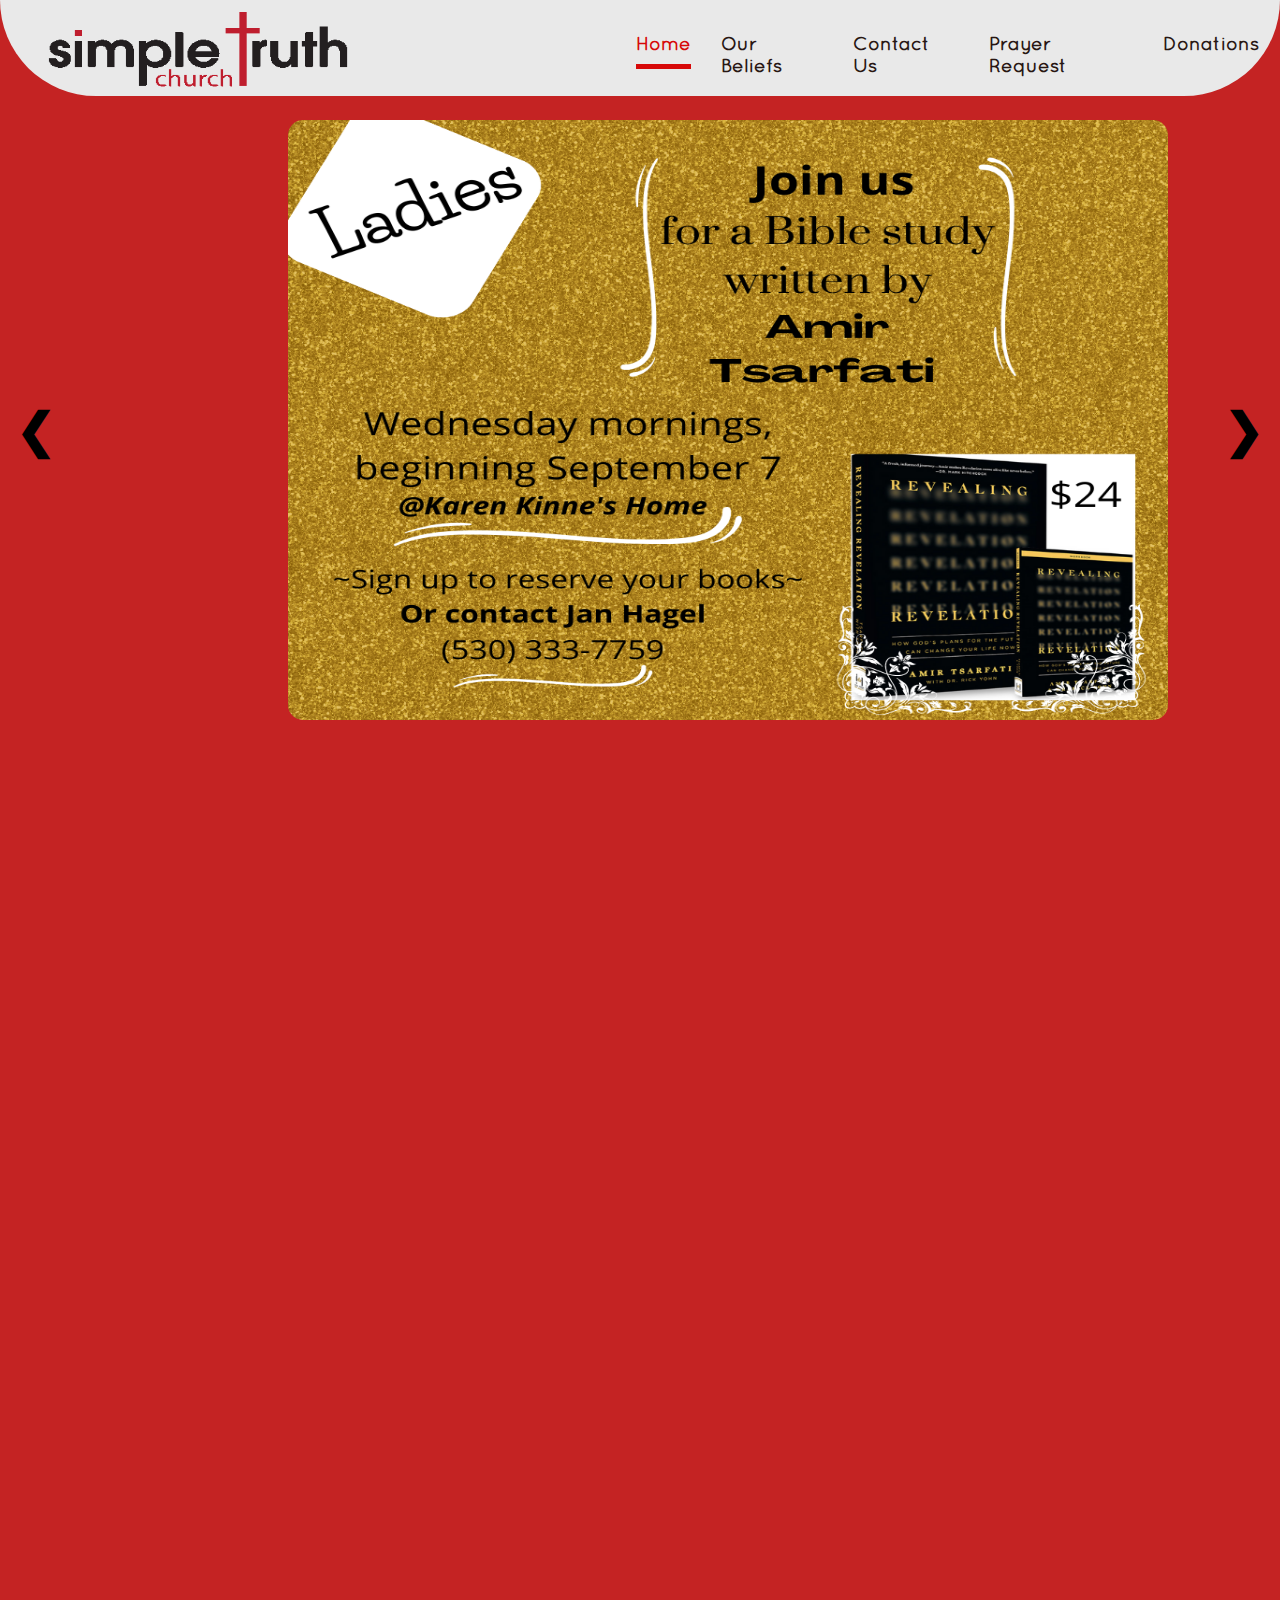
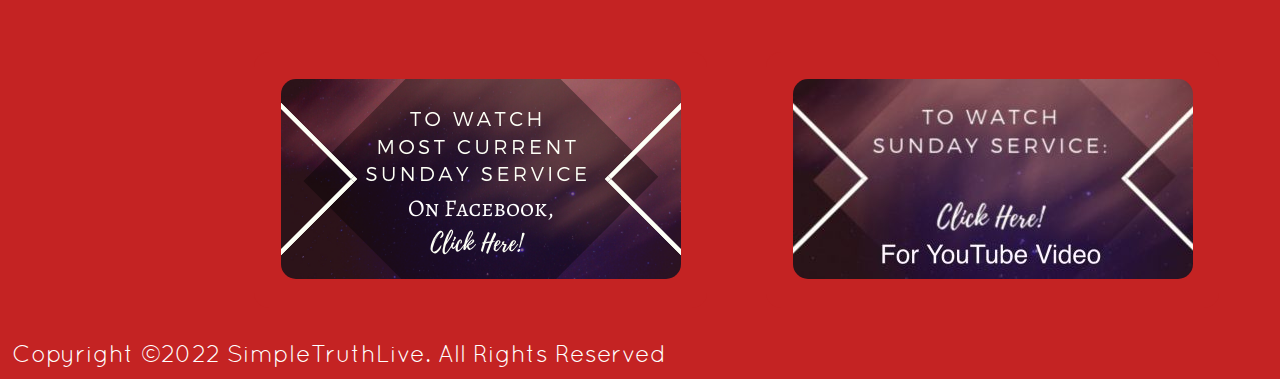
<file: index.html>
<!DOCTYPE html>
<html lang="en">
  <head>
    <meta
      name="description"
      content="Jesus saves all. john 3:16. churches in my area. simple. truth. Jeff Always. Tom Gillette. CrossRoads Church."
    />

    <meta charset="utf-8" />
    <meta content="width=device-width, initial-scale=1" name="viewport" />
    <link href="styles/heading-all.css" type="text/css" rel="stylesheet" />
    <link href="styles/bottom-nav.css" type="text/css" rel="stylesheet" />
    <link href="styles/home-page.css" type="text/css" rel="stylesheet" />
    <link href="styles/slideshow.css" type="text/css" rel="stylesheet" />
    <title>Simple Truth</title>
  </head>
  <body>
    <div class="container">
      <div class="main-name">
        <a href="index.html"
          ><img
            class="logo"
            src="styles/images/logo.gif"
            alt="logo: Simple Truth Church"
        /></a>
      </div>
      <ul class="navLI">
        <li class="navList1">
          <a id="home" class="red" class="black" href="index.html">Home</a>
        </li>
        <li class="navList2">
          <a class="red" href="missionStatement.html">Our Beliefs</a>
        </li>
        <li class="navList3">
          <a class="red" href="contactUs.html">Contact Us</a>
        </li>
        <li class="navList4">
          <a class="red" href="prayerRequests.html">Prayer Request</a>
        </li>
        <li class="navList6">
          <a class="red" href="donations.html">Donations</a>
        </li>
      </ul>
    </div>

    <div class="slideshowBackground">
      <div class="slideshow-container">
        <div class="mySlides fade">
          <img
            class="announcments"
            src="simple-truth-anouncments/womens-study.png"
            alt="Womens Bible Study beginning 9-7-22"
          />
        </div>

        <div class="mySlides fade">
          <img
            class="announcments"
            src="simple-truth-anouncments/Women's Brunch May 2022.png"
            alt="womans brunch"
          />
        </div>

        <div class="mySlides fade">
          <p class="maybe">
            <img
              class="announcments"
              src="simple-truth-anouncments/Mother's day banner 2022 revised (1200 × 600 px)  (1200 × 600 px).png"
              alt="mothers day banner"
            />
          </p>
        </div>
        <a class="prev" onclick="plusSlides(-1)">&#10094;</a>
        <a class="next" onclick="plusSlides(1)">&#10095;</a>
      </div>
      <br />
    </div>

    <div class="ytVideo">
      <iframe
        width="1600"
        height="1600"
        src="https://www.youtube.com/embed/5s1xAjabuAU"
        title="simple 1 22 2023"
        frameborder="0"
        allow="accelerometer; autoplay; clipboard-write; encrypted-media; gyroscope; picture-in-picture; web-share"
        allowfullscreen
      ></iframe>
    </div>

    <div class="grid">
      <a
        target="_blank"
        href="https://www.facebook.com/Simple-Truth-Church-Grass-Valley-502226873146486"
        ><button class="clicks1">
          <img
            class="clickImg"
            src="styles/images/fbservice.png"
            alt="Facebook Service"
          /></button
      ></a>

      <a
        target="_blank"
        href="https://www.youtube.com/channel/UCmlXFXvXfEyLq-TXyLvG3jg"
        ><button class="clicks3">
          <img
            class="clickImg"
            src="styles/images/ytlink.jpg"
            alt="Youtube Link"
          /></button
      ></a>
    </div>

    <!-- <div class="bottom-nav">
        <ul class="bottom-list">
          <li class="bottom1"><a class="gallery" href="photo-gallery.html">Photo Gallery</a></li>
          <li class="bottom2">Weekly<a class="announcements" href="announcements.html"> Announcements</a></li>
          <li class="bottom3">Missions<a class="international" href="international.html"> Internationally</a></li>
          <li class="bottom4"><a class="calender" href="calender.html">Monthly Calendar</a></li>
        </ul>
      </div> -->

    <footer>
      <p class="copyright">
        Copyright ©2022 SimpleTruthLive. All Rights Reserved
      </p>
    </footer>

    <!-- JavaScript -->
    <script src="javaScript/slideshow.js"></script>
  </body>
</html>
</file>
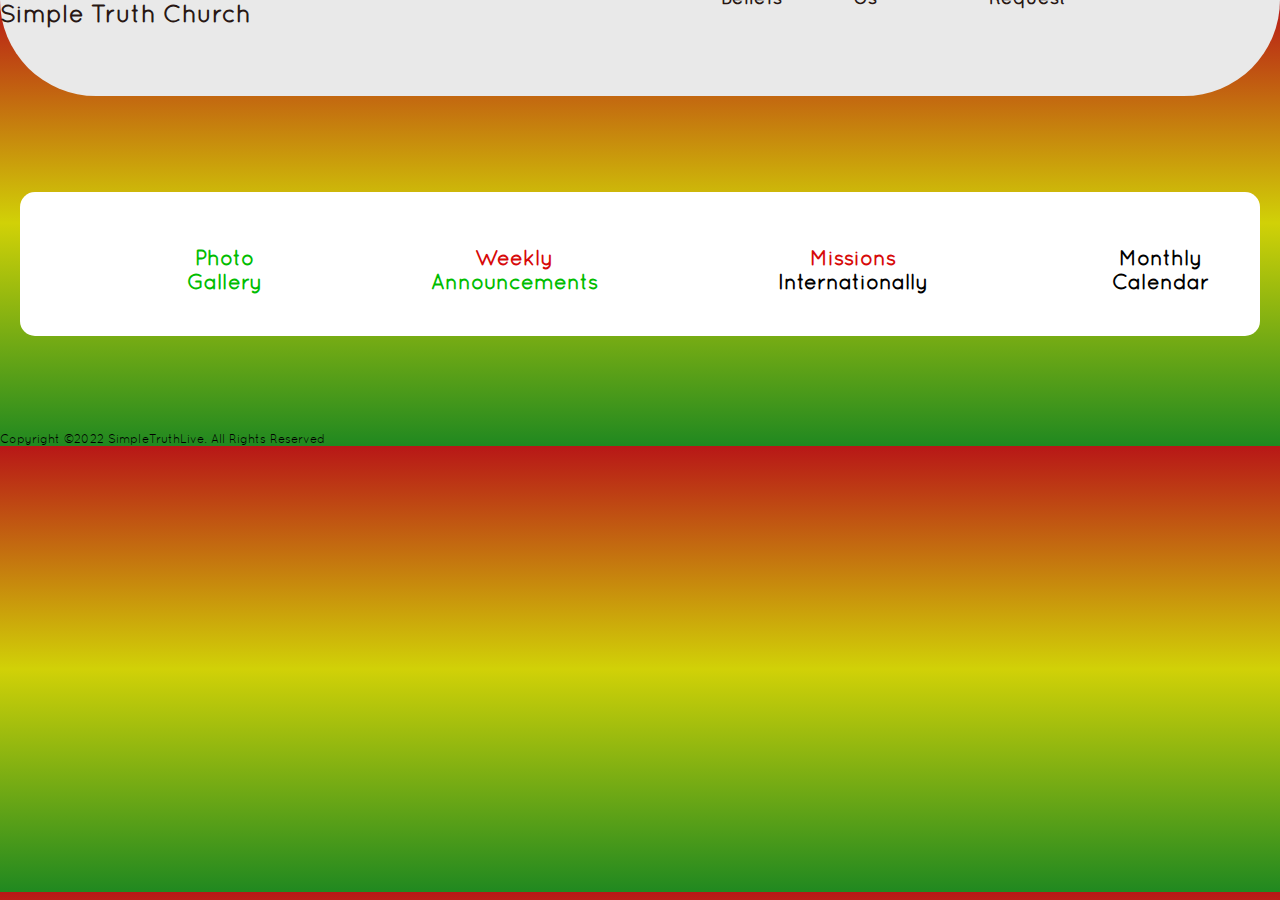
<file: africa.html>
<!DOCTYPE html>
<html lang="en">
  <head>
    <meta charset="utf-8" />
    <meta content="width=device-width, initial-scale=1" name="viewport" />
    <link href="styles/heading-all.css" type="text/css" rel="stylesheet" />
    <link href="styles/bottom-nav.css" type="text/css" rel="stylesheet" />
    <link href="styles/africa.css" type="text/css" rel="stylesheet" />
    <title>Simple Truth</title>
  </head>
  <body>
    <div class="container">
      <h1 class="main-name"><a href="index.html">Simple Truth Church</a></h1>
      <ul class="navLI">
        <li class="navList1"><a class="black" href="index.html">Home</a></li>
        <li class="navList2">
          <a class="red" href="missionStatement.html">Our Beliefs</a>
        </li>
        <li class="navList3">
          <a class="white" href="contactUs.html">Contact Us</a>
        </li>
        <li class="navList4">
          <a class="yellow" href="prayerRequests.html">Prayer Request</a>
        </li>
        <li class="navList6">
          <a class="green" href="donations.html">Donations</a>
        </li>
      </ul>
    </div>

    <div class="bottom-nav">
      <ul class="bottom-list">
        <li class="bottom1">
          <a class="gallery" href="photo-gallery.html">Photo Gallery</a>
        </li>
        <li class="bottom2">
          Weekly<a class="announcements" href="announcements.html">
            Announcements</a
          >
        </li>
        <li class="bottom3">
          Missions<a class="international" href="international.html">
            Internationally</a
          >
        </li>
        <li class="bottom4">
          <a class="calender" href="calender.html">Monthly Calendar</a>
        </li>
      </ul>
    </div>

    <footer>
      <p class="copyright">
        Copyright ©2022 SimpleTruthLive. All Rights Reserved
      </p>
    </footer>
  </body>
</html>
</file>
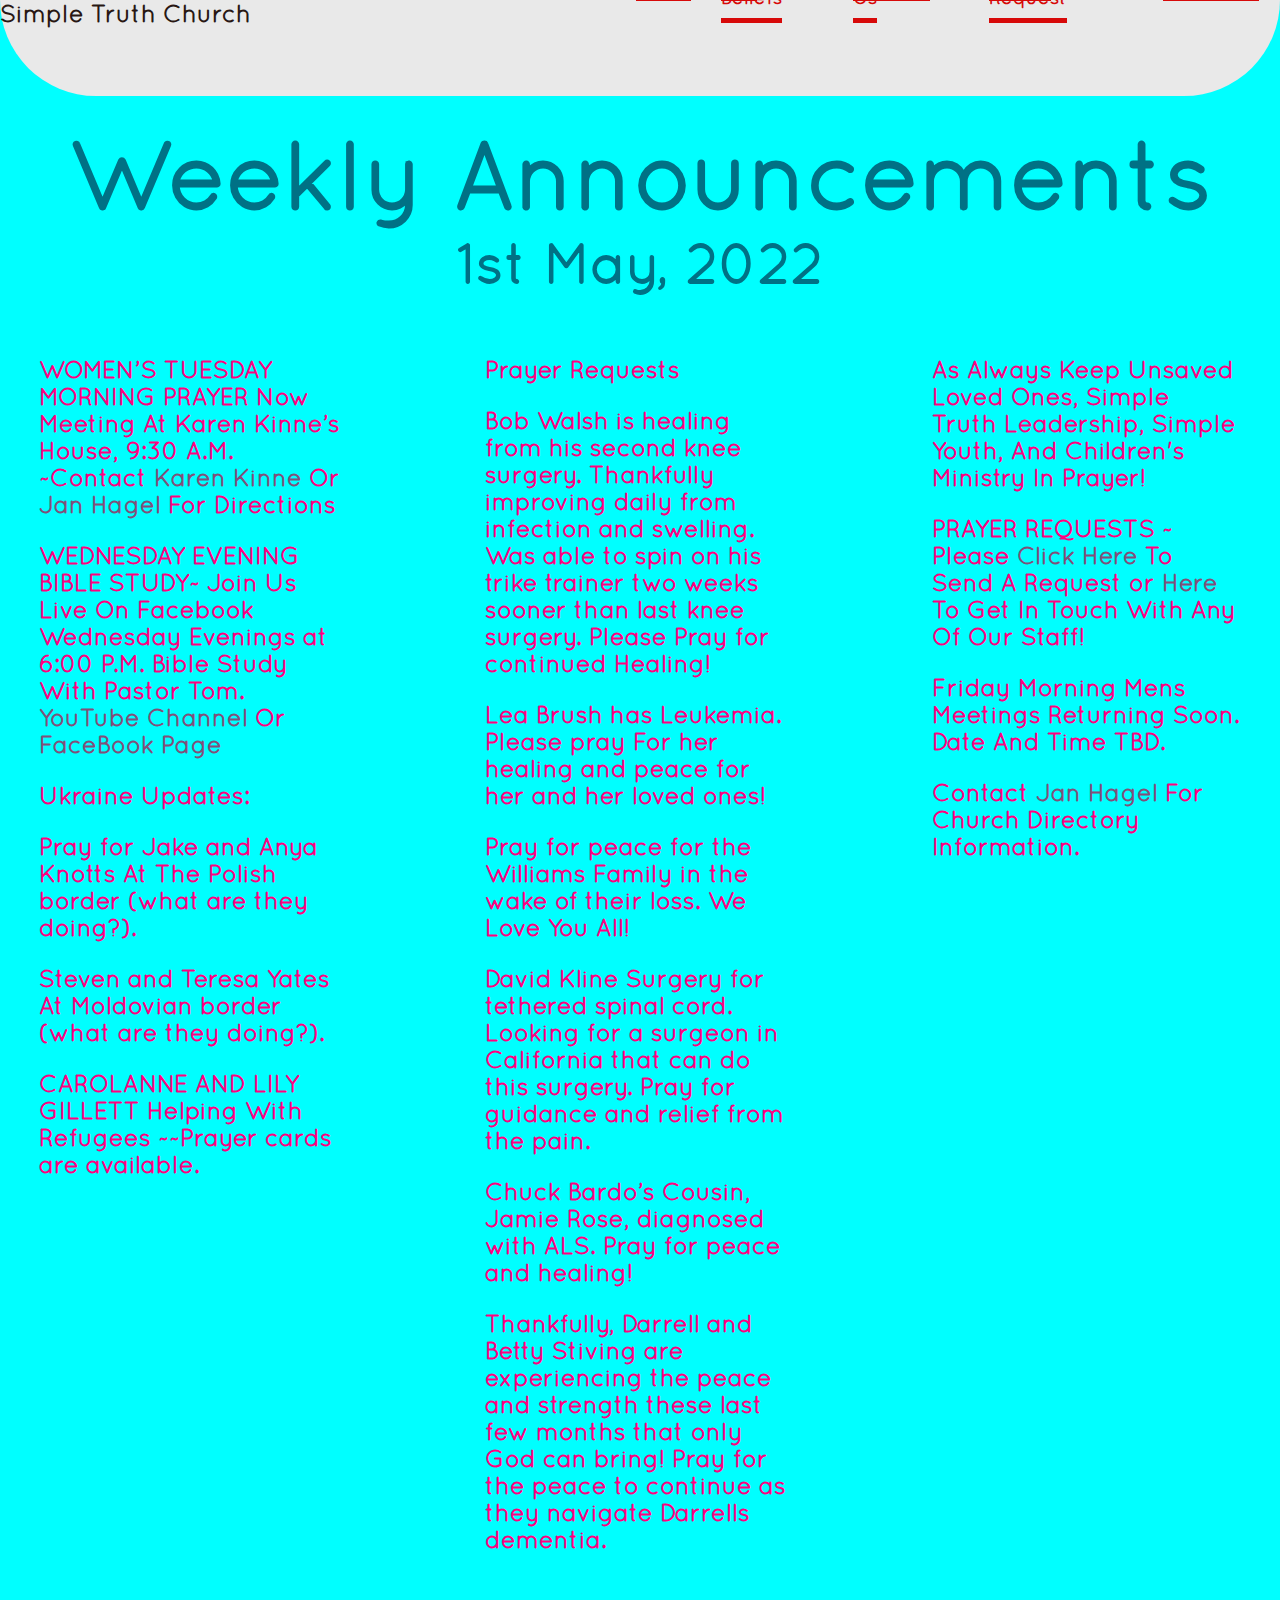
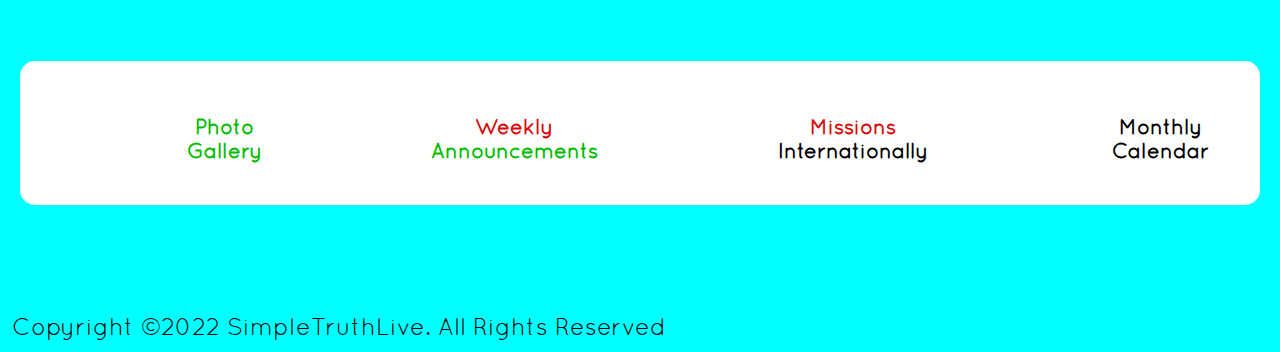
<file: announcements.html>
<!DOCTYPE html>
<html lang="en">
<head>
    <meta charset="UTF-8">
    <meta http-equiv="X-UA-Compatible" content="IE=edge">
    <meta content="width=device-width, initial-scale=1" name="viewport" />
    <link href="styles/heading-all.css" type="text/css" rel="stylesheet" />
    <link href="styles/bottom-nav.css" type="text/css" rel="stylesheet" />
    <link href="styles/anouncements.css" type="text/css" rel="stylesheet" />
    <title>Announcements</title>
</head>
<body>
    <div class="container">
        <h1 class="main-name"><a href='index.html'>Simple Truth Church</a></h1>
        <ul class="navLI">
            <li class="navList1"><a id="home" class="black" href="index.html">Home</a></li>
            <li class="navList2"><a id="mission" class="red" href="missionStatement.html">Our Beliefs</a></li>
            <li class="navList3"><a id="contact" class="white" href="contactUs.html">Contact Us</a></li>
            <li class="navList4"><a id="prayer" class="yellow" href="prayerRequests.html">Prayer Request</a></li>
            <li class="navList6"><a id="donation" class="green" href="donations.html">Donations</a></li>
        </ul>
    </div>

    <div class="hero-title">
        <h1 class="hero">Weekly Announcements</h1>
        <h3 class="current-week">1st May, 2022</h3>
    </div>

    <div class="content-container">
        <!-- standard announcements for things going on -->
        <div class="container-1">
           <h2 class="content">WOMEN’S TUESDAY MORNING PRAYER Now Meeting At Karen Kinne’s House, 9:30  A.M. ~Contact <a class="pink-link" href="contactUs.html">Karen Kinne</a> Or <a class="pink-link" href="contactUs.html">Jan Hagel</a> For Directions</h2>
           <h2 class="content">WEDNESDAY EVENING BIBLE STUDY~ Join Us Live On Facebook Wednesday Evenings at 6:00 P.M. Bible Study With Pastor Tom.
               <a class="pink-link" target="_blank" href="https://www.youtube.com/channel/UCmlXFXvXfEyLq-TXyLvG3jg">YouTube Channel</a> Or 
               <a class="pink-link" target="_blank" href="https://www.facebook.com/Simple-Truth-Church-Grass-Valley-502226873146486">FaceBook Page</a>
           </h2>

           <h1 class="content">Ukraine Updates:</h1>
            <h2 class="content">Pray for Jake and Anya Knotts At The Polish border (what are they doing?).</h2>
            <h2 class="content">Steven and Teresa Yates At Moldovian border (what are they doing?).</h2>
            <h2 class="content">CAROLANNE AND LILY GILLETT Helping With Refugees  ~~Prayer cards are available.</h2>

        </div>
        
        <!-- announcements for approved prayer requests -->
        <div class="container-2">
            <h1 class="content">Prayer Requests</h1>
            <h2 class="content">Bob Walsh is healing from his second knee surgery. Thankfully improving daily from infection and swelling. Was able to spin on his trike trainer two weeks sooner than last knee surgery. Please Pray for continued Healing!</h2>
            <h2 class="content">Lea Brush has Leukemia. Please pray For her healing and peace for her and her loved ones!</h2>
            <h2 class="content">Pray for peace for the Williams Family in the wake of their loss. We Love You All!</h2>
            <h2 class="content">David Kline Surgery for tethered spinal cord. Looking for a surgeon in California that can do this surgery. Pray for guidance and relief from the pain.</h2>
            <h2 class="content">Chuck Bardo’s Cousin, Jamie Rose, diagnosed with ALS. Pray for peace and healing!</h2>
            <h2 class="content">Thankfully, Darrell and Betty Stiving are experiencing the peace and strength these last few months that only God can bring! Pray for the peace to continue as they navigate Darrells dementia.</h2>
        </div>

        <!-- ongoing/future announcements -->
        <div class="container-3">
            <h2 class="content">As Always Keep Unsaved Loved Ones, Simple Truth Leadership, Simple Youth, And Children's Ministry In Prayer!</h2>
            <h2 class="content">PRAYER REQUESTS ~ Please <a class="pink-link" class="content-link-1" href="">Click Here</a> To Send A Request or <a class="content-link-1 pink-link" href="contactUs.html">Here</a> To Get In Touch With Any Of Our Staff!</h2>
            <h2 class="content">Friday Morning Mens Meetings Returning Soon. Date And Time TBD.</h2>
            <h2 class="content">Contact <a class="pink-link" href="contactUs.html">Jan Hagel</a> For Church Directory Information.</h2>
        </div>
    </div>

    <div class="bottom-nav">
        <ul class="bottom-list">
          <li class="bottom1"><a class="gallery" href="photo-gallery.html">Photo Gallery</a></li>
          <li class="bottom2">Weekly<a class="announcements" href="announcements.html"> Announcements</a></li>
          <li class="bottom3">Missions<a class="international" href="international.html"> Internationally</a></li>
          <li class="bottom4"><a class="calender" href="calender.html">Monthly Calendar</a></li>
        </ul>
    </div>

    <footer>
        <p class="copyright">Copyright ©2022 SimpleTruthLive. All Rights Reserved</p>
    </footer>
</body>
</html>
</file>
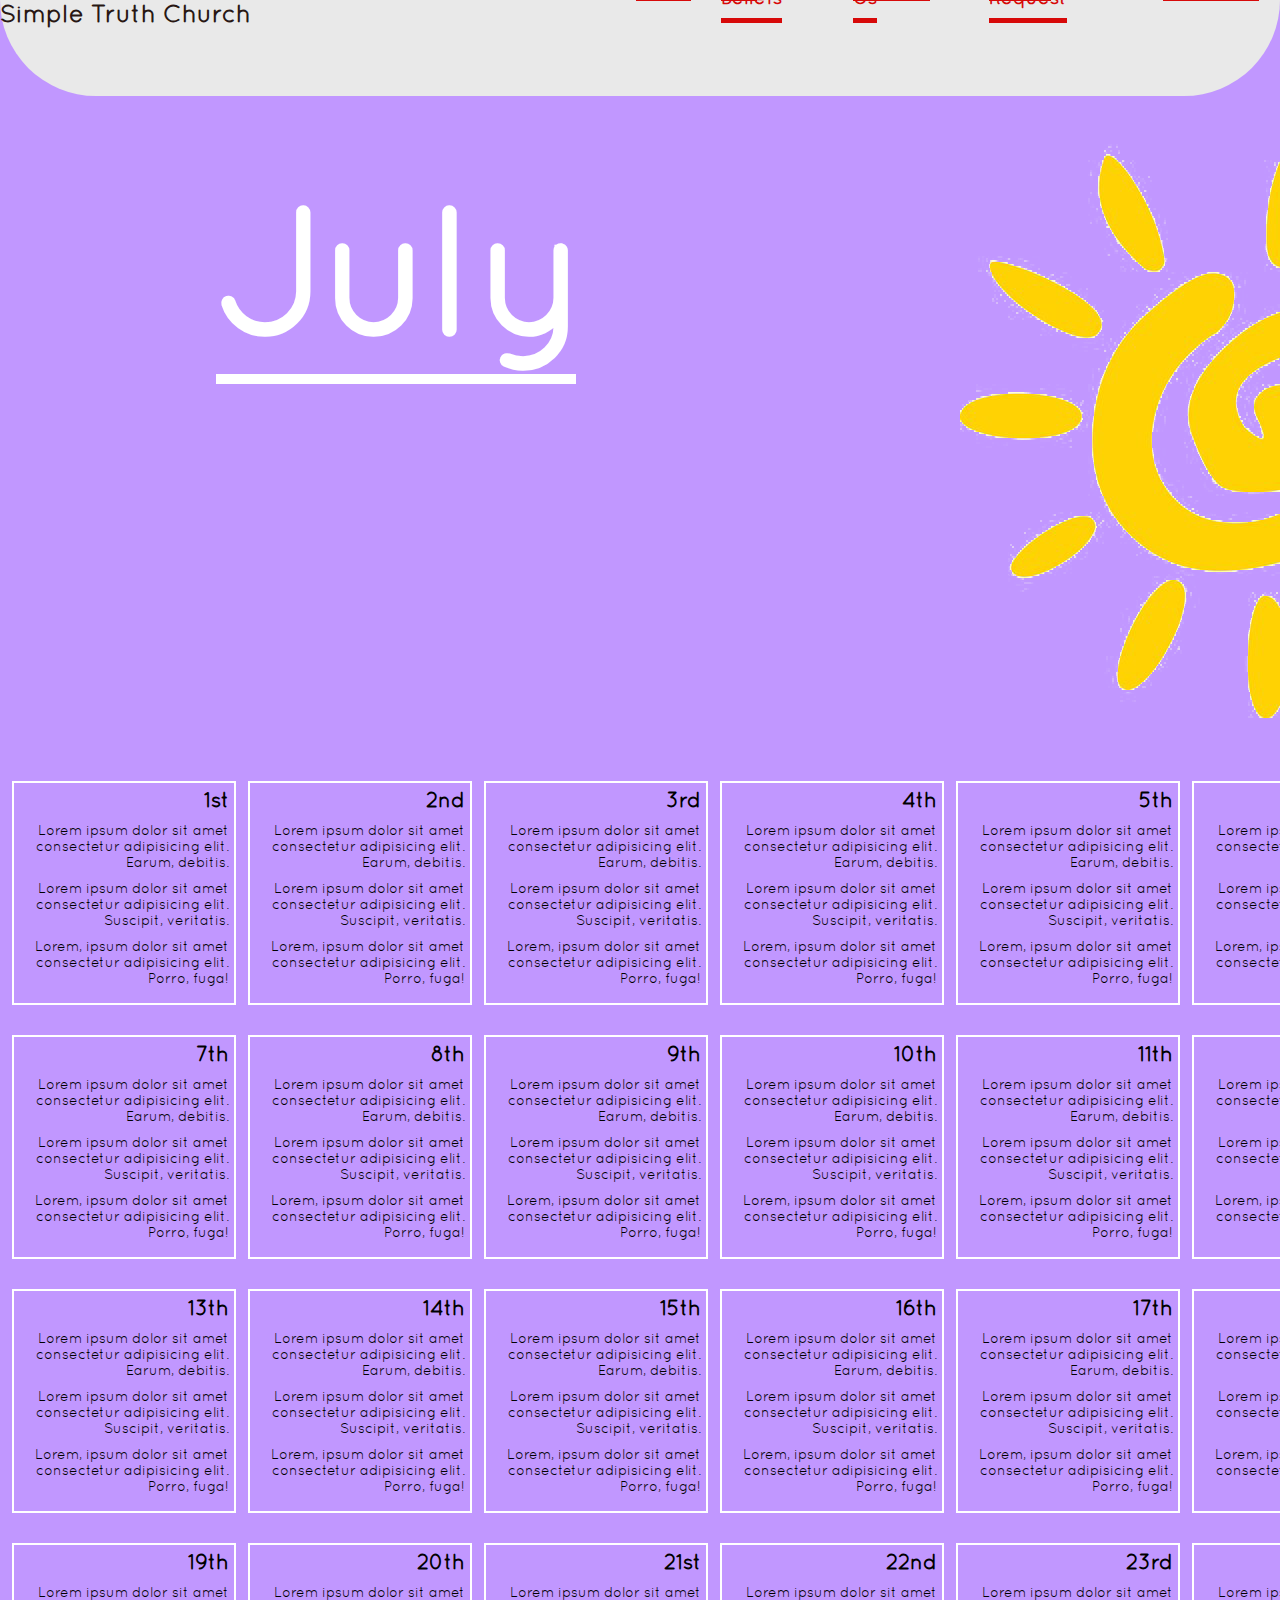
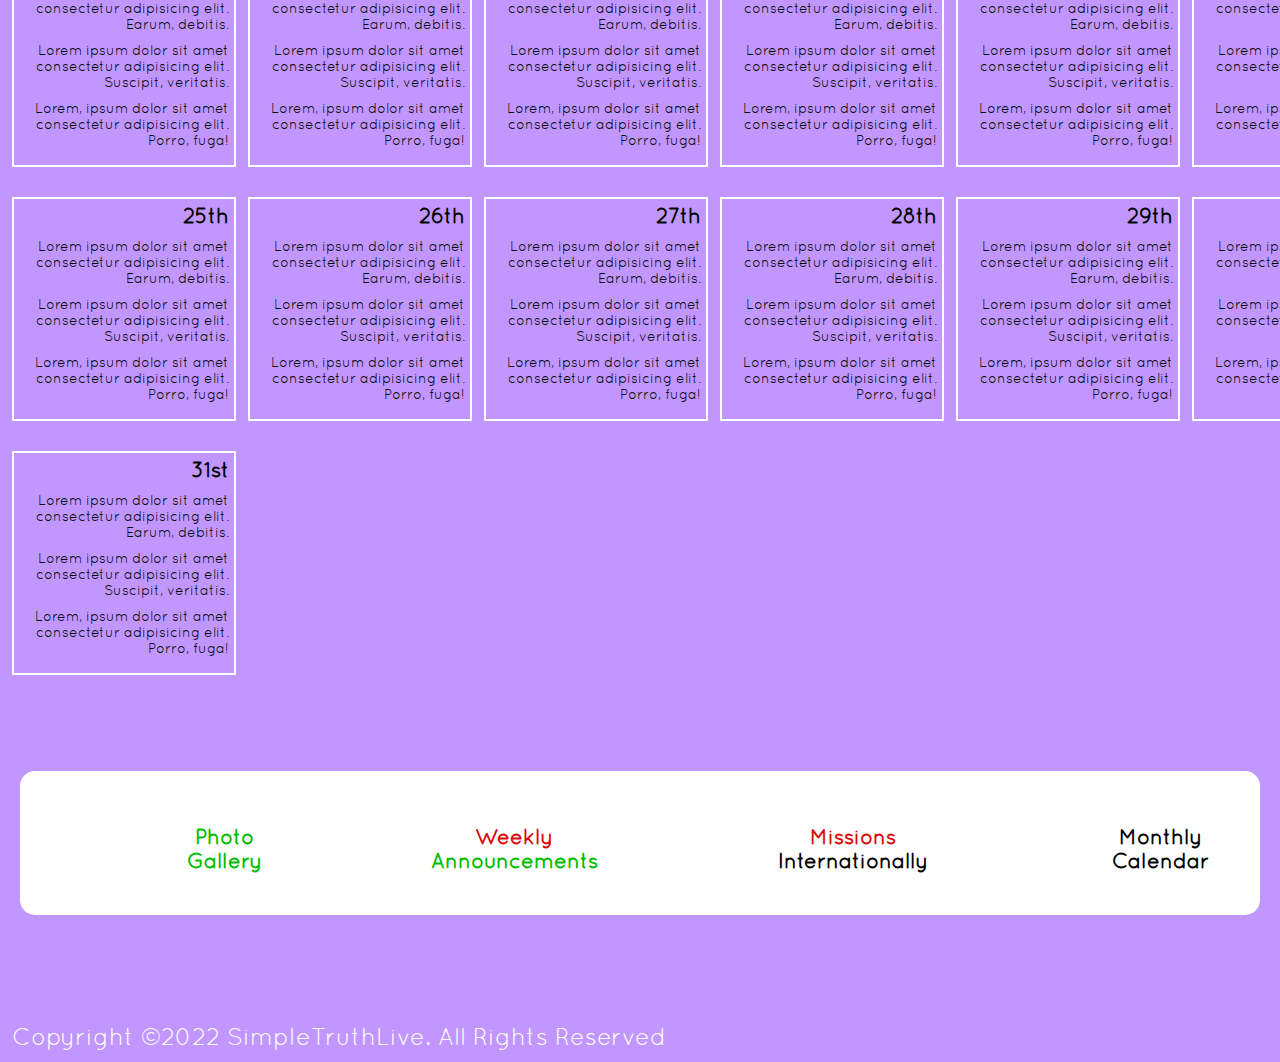
<file: calender.html>
<!DOCTYPE html>
<html lang="en">
  <head>
    <meta charset="utf-8" />
    <meta content="width=device-width, initial-scale=1" name="viewport" />
    <link href="styles/heading-all.css" type="text/css" rel="stylesheet" />
    <link href="styles/bottom-nav.css" type="text/css" rel="stylesheet" />
    <link href="styles/calender.css" type="text/css" rel="stylesheet" />
    <link href="styles/summer-calander.css" type="text/css" rel="stylesheet" />
    <title>Monthly Calender</title>
  </head>
  <body>
    <div class="container">
      <h1 class="main-name"><a href="index.html">Simple Truth Church</a></h1>
      <ul class="navLI">
        <li class="navList1">
          <a id="home" class="black" href="index.html">Home</a>
        </li>
        <li class="navList2">
          <a id="mission" class="red" href="missionStatement.html"
            >Our Beliefs</a
          >
        </li>
        <li class="navList3">
          <a id="contact" class="white" href="contactUs.html">Contact Us</a>
        </li>
        <li class="navList4">
          <a id="prayer" class="yellow" href="prayerRequests.html"
            >Prayer Request</a
          >
        </li>
        <li class="navList6">
          <a id="donation" class="green" href="donations.html">Donations</a>
        </li>
      </ul>
    </div>

    <div class="calender-month">
      <h1 class="month">July</h1>
    </div>

    <div class="seasonal-image">
      <img alt="Summer Sun" class="current-season" />
    </div>

    <div class="calender-container">
      <!-- week 1 -->
      <div class="calender-days">
        <h4 class="day">1st</h4>
        <ul class="content-list">
          <li class="content">
            Lorem ipsum dolor sit amet consectetur adipisicing elit. Earum,
            debitis.
          </li>
          <li class="content">
            Lorem ipsum dolor sit amet consectetur adipisicing elit. Suscipit,
            veritatis.
          </li>
          <li class="content">
            Lorem, ipsum dolor sit amet consectetur adipisicing elit. Porro,
            fuga!
          </li>
        </ul>
      </div>
      <div class="calender-days">
        <h4 class="day">2nd</h4>
        <ul class="content-list">
          <li class="content">
            Lorem ipsum dolor sit amet consectetur adipisicing elit. Earum,
            debitis.
          </li>
          <li class="content">
            Lorem ipsum dolor sit amet consectetur adipisicing elit. Suscipit,
            veritatis.
          </li>
          <li class="content">
            Lorem, ipsum dolor sit amet consectetur adipisicing elit. Porro,
            fuga!
          </li>
        </ul>
      </div>
      <div class="calender-days">
        <h4 class="day">3rd</h4>
        <ul class="content-list">
          <li class="content">
            Lorem ipsum dolor sit amet consectetur adipisicing elit. Earum,
            debitis.
          </li>
          <li class="content">
            Lorem ipsum dolor sit amet consectetur adipisicing elit. Suscipit,
            veritatis.
          </li>
          <li class="content">
            Lorem, ipsum dolor sit amet consectetur adipisicing elit. Porro,
            fuga!
          </li>
        </ul>
      </div>
      <div class="calender-days">
        <h4 class="day">4th</h4>
        <ul class="content-list">
          <li class="content">
            Lorem ipsum dolor sit amet consectetur adipisicing elit. Earum,
            debitis.
          </li>
          <li class="content">
            Lorem ipsum dolor sit amet consectetur adipisicing elit. Suscipit,
            veritatis.
          </li>
          <li class="content">
            Lorem, ipsum dolor sit amet consectetur adipisicing elit. Porro,
            fuga!
          </li>
        </ul>
      </div>
      <div class="calender-days">
        <h4 class="day">5th</h4>
        <ul class="content-list">
          <li class="content">
            Lorem ipsum dolor sit amet consectetur adipisicing elit. Earum,
            debitis.
          </li>
          <li class="content">
            Lorem ipsum dolor sit amet consectetur adipisicing elit. Suscipit,
            veritatis.
          </li>
          <li class="content">
            Lorem, ipsum dolor sit amet consectetur adipisicing elit. Porro,
            fuga!
          </li>
        </ul>
      </div>
      <div class="calender-days">
        <h4 class="day">6th</h4>
        <ul class="content-list">
          <li class="content">
            Lorem ipsum dolor sit amet consectetur adipisicing elit. Earum,
            debitis.
          </li>
          <li class="content">
            Lorem ipsum dolor sit amet consectetur adipisicing elit. Suscipit,
            veritatis.
          </li>
          <li class="content">
            Lorem, ipsum dolor sit amet consectetur adipisicing elit. Porro,
            fuga!
          </li>
        </ul>
      </div>
      <div class="calender-days">
        <h4 class="day">7th</h4>
        <ul class="content-list">
          <li class="content">
            Lorem ipsum dolor sit amet consectetur adipisicing elit. Earum,
            debitis.
          </li>
          <li class="content">
            Lorem ipsum dolor sit amet consectetur adipisicing elit. Suscipit,
            veritatis.
          </li>
          <li class="content">
            Lorem, ipsum dolor sit amet consectetur adipisicing elit. Porro,
            fuga!
          </li>
        </ul>
      </div>

      <!-- week 2 -->
      <div class="calender-days">
        <h4 class="day">8th</h4>
        <ul class="content-list">
          <li class="content">
            Lorem ipsum dolor sit amet consectetur adipisicing elit. Earum,
            debitis.
          </li>
          <li class="content">
            Lorem ipsum dolor sit amet consectetur adipisicing elit. Suscipit,
            veritatis.
          </li>
          <li class="content">
            Lorem, ipsum dolor sit amet consectetur adipisicing elit. Porro,
            fuga!
          </li>
        </ul>
      </div>
      <div class="calender-days">
        <h4 class="day">9th</h4>
        <ul class="content-list">
          <li class="content">
            Lorem ipsum dolor sit amet consectetur adipisicing elit. Earum,
            debitis.
          </li>
          <li class="content">
            Lorem ipsum dolor sit amet consectetur adipisicing elit. Suscipit,
            veritatis.
          </li>
          <li class="content">
            Lorem, ipsum dolor sit amet consectetur adipisicing elit. Porro,
            fuga!
          </li>
        </ul>
      </div>
      <div class="calender-days">
        <h4 class="day">10th</h4>
        <ul class="content-list">
          <li class="content">
            Lorem ipsum dolor sit amet consectetur adipisicing elit. Earum,
            debitis.
          </li>
          <li class="content">
            Lorem ipsum dolor sit amet consectetur adipisicing elit. Suscipit,
            veritatis.
          </li>
          <li class="content">
            Lorem, ipsum dolor sit amet consectetur adipisicing elit. Porro,
            fuga!
          </li>
        </ul>
      </div>
      <div class="calender-days">
        <h4 class="day">11th</h4>
        <ul class="content-list">
          <li class="content">
            Lorem ipsum dolor sit amet consectetur adipisicing elit. Earum,
            debitis.
          </li>
          <li class="content">
            Lorem ipsum dolor sit amet consectetur adipisicing elit. Suscipit,
            veritatis.
          </li>
          <li class="content">
            Lorem, ipsum dolor sit amet consectetur adipisicing elit. Porro,
            fuga!
          </li>
        </ul>
      </div>
      <div class="calender-days">
        <h4 class="day">12th</h4>
        <ul class="content-list">
          <li class="content">
            Lorem ipsum dolor sit amet consectetur adipisicing elit. Earum,
            debitis.
          </li>
          <li class="content">
            Lorem ipsum dolor sit amet consectetur adipisicing elit. Suscipit,
            veritatis.
          </li>
          <li class="content">
            Lorem, ipsum dolor sit amet consectetur adipisicing elit. Porro,
            fuga!
          </li>
        </ul>
      </div>
      <div class="calender-days">
        <h4 class="day">13th</h4>
        <ul class="content-list">
          <li class="content">
            Lorem ipsum dolor sit amet consectetur adipisicing elit. Earum,
            debitis.
          </li>
          <li class="content">
            Lorem ipsum dolor sit amet consectetur adipisicing elit. Suscipit,
            veritatis.
          </li>
          <li class="content">
            Lorem, ipsum dolor sit amet consectetur adipisicing elit. Porro,
            fuga!
          </li>
        </ul>
      </div>
      <div class="calender-days">
        <h4 class="day">14th</h4>
        <ul class="content-list">
          <li class="content">
            Lorem ipsum dolor sit amet consectetur adipisicing elit. Earum,
            debitis.
          </li>
          <li class="content">
            Lorem ipsum dolor sit amet consectetur adipisicing elit. Suscipit,
            veritatis.
          </li>
          <li class="content">
            Lorem, ipsum dolor sit amet consectetur adipisicing elit. Porro,
            fuga!
          </li>
        </ul>
      </div>

      <!-- week 3 -->
      <div class="calender-days">
        <h4 class="day">15th</h4>
        <ul class="content-list">
          <li class="content">
            Lorem ipsum dolor sit amet consectetur adipisicing elit. Earum,
            debitis.
          </li>
          <li class="content">
            Lorem ipsum dolor sit amet consectetur adipisicing elit. Suscipit,
            veritatis.
          </li>
          <li class="content">
            Lorem, ipsum dolor sit amet consectetur adipisicing elit. Porro,
            fuga!
          </li>
        </ul>
      </div>
      <div class="calender-days">
        <h4 class="day">16th</h4>
        <ul class="content-list">
          <li class="content">
            Lorem ipsum dolor sit amet consectetur adipisicing elit. Earum,
            debitis.
          </li>
          <li class="content">
            Lorem ipsum dolor sit amet consectetur adipisicing elit. Suscipit,
            veritatis.
          </li>
          <li class="content">
            Lorem, ipsum dolor sit amet consectetur adipisicing elit. Porro,
            fuga!
          </li>
        </ul>
      </div>
      <div class="calender-days">
        <h4 class="day">17th</h4>
        <ul class="content-list">
          <li class="content">
            Lorem ipsum dolor sit amet consectetur adipisicing elit. Earum,
            debitis.
          </li>
          <li class="content">
            Lorem ipsum dolor sit amet consectetur adipisicing elit. Suscipit,
            veritatis.
          </li>
          <li class="content">
            Lorem, ipsum dolor sit amet consectetur adipisicing elit. Porro,
            fuga!
          </li>
        </ul>
      </div>
      <div class="calender-days">
        <h4 class="day">18th</h4>
        <ul class="content-list">
          <li class="content">
            Lorem ipsum dolor sit amet consectetur adipisicing elit. Earum,
            debitis.
          </li>
          <li class="content">
            Lorem ipsum dolor sit amet consectetur adipisicing elit. Suscipit,
            veritatis.
          </li>
          <li class="content">
            Lorem, ipsum dolor sit amet consectetur adipisicing elit. Porro,
            fuga!
          </li>
        </ul>
      </div>
      <div class="calender-days">
        <h4 class="day">19th</h4>
        <ul class="content-list">
          <li class="content">
            Lorem ipsum dolor sit amet consectetur adipisicing elit. Earum,
            debitis.
          </li>
          <li class="content">
            Lorem ipsum dolor sit amet consectetur adipisicing elit. Suscipit,
            veritatis.
          </li>
          <li class="content">
            Lorem, ipsum dolor sit amet consectetur adipisicing elit. Porro,
            fuga!
          </li>
        </ul>
      </div>
      <div class="calender-days">
        <h4 class="day">20th</h4>
        <ul class="content-list">
          <li class="content">
            Lorem ipsum dolor sit amet consectetur adipisicing elit. Earum,
            debitis.
          </li>
          <li class="content">
            Lorem ipsum dolor sit amet consectetur adipisicing elit. Suscipit,
            veritatis.
          </li>
          <li class="content">
            Lorem, ipsum dolor sit amet consectetur adipisicing elit. Porro,
            fuga!
          </li>
        </ul>
      </div>
      <div class="calender-days">
        <h4 class="day">21st</h4>
        <ul class="content-list">
          <li class="content">
            Lorem ipsum dolor sit amet consectetur adipisicing elit. Earum,
            debitis.
          </li>
          <li class="content">
            Lorem ipsum dolor sit amet consectetur adipisicing elit. Suscipit,
            veritatis.
          </li>
          <li class="content">
            Lorem, ipsum dolor sit amet consectetur adipisicing elit. Porro,
            fuga!
          </li>
        </ul>
      </div>

      <!-- week 4 -->
      <div class="calender-days">
        <h4 class="day">22nd</h4>
        <ul class="content-list">
          <li class="content">
            Lorem ipsum dolor sit amet consectetur adipisicing elit. Earum,
            debitis.
          </li>
          <li class="content">
            Lorem ipsum dolor sit amet consectetur adipisicing elit. Suscipit,
            veritatis.
          </li>
          <li class="content">
            Lorem, ipsum dolor sit amet consectetur adipisicing elit. Porro,
            fuga!
          </li>
        </ul>
      </div>
      <div class="calender-days">
        <h4 class="day">23rd</h4>
        <ul class="content-list">
          <li class="content">
            Lorem ipsum dolor sit amet consectetur adipisicing elit. Earum,
            debitis.
          </li>
          <li class="content">
            Lorem ipsum dolor sit amet consectetur adipisicing elit. Suscipit,
            veritatis.
          </li>
          <li class="content">
            Lorem, ipsum dolor sit amet consectetur adipisicing elit. Porro,
            fuga!
          </li>
        </ul>
      </div>
      <div class="calender-days">
        <h4 class="day">24th</h4>
        <ul class="content-list">
          <li class="content">
            Lorem ipsum dolor sit amet consectetur adipisicing elit. Earum,
            debitis.
          </li>
          <li class="content">
            Lorem ipsum dolor sit amet consectetur adipisicing elit. Suscipit,
            veritatis.
          </li>
          <li class="content">
            Lorem, ipsum dolor sit amet consectetur adipisicing elit. Porro,
            fuga!
          </li>
        </ul>
      </div>
      <div class="calender-days">
        <h4 class="day">25th</h4>
        <ul class="content-list">
          <li class="content">
            Lorem ipsum dolor sit amet consectetur adipisicing elit. Earum,
            debitis.
          </li>
          <li class="content">
            Lorem ipsum dolor sit amet consectetur adipisicing elit. Suscipit,
            veritatis.
          </li>
          <li class="content">
            Lorem, ipsum dolor sit amet consectetur adipisicing elit. Porro,
            fuga!
          </li>
        </ul>
      </div>
      <div class="calender-days">
        <h4 class="day">26th</h4>
        <ul class="content-list">
          <li class="content">
            Lorem ipsum dolor sit amet consectetur adipisicing elit. Earum,
            debitis.
          </li>
          <li class="content">
            Lorem ipsum dolor sit amet consectetur adipisicing elit. Suscipit,
            veritatis.
          </li>
          <li class="content">
            Lorem, ipsum dolor sit amet consectetur adipisicing elit. Porro,
            fuga!
          </li>
        </ul>
      </div>
      <div class="calender-days">
        <h4 class="day">27th</h4>
        <ul class="content-list">
          <li class="content">
            Lorem ipsum dolor sit amet consectetur adipisicing elit. Earum,
            debitis.
          </li>
          <li class="content">
            Lorem ipsum dolor sit amet consectetur adipisicing elit. Suscipit,
            veritatis.
          </li>
          <li class="content">
            Lorem, ipsum dolor sit amet consectetur adipisicing elit. Porro,
            fuga!
          </li>
        </ul>
      </div>
      <div class="calender-days">
        <h4 class="day">28th</h4>
        <ul class="content-list">
          <li class="content">
            Lorem ipsum dolor sit amet consectetur adipisicing elit. Earum,
            debitis.
          </li>
          <li class="content">
            Lorem ipsum dolor sit amet consectetur adipisicing elit. Suscipit,
            veritatis.
          </li>
          <li class="content">
            Lorem, ipsum dolor sit amet consectetur adipisicing elit. Porro,
            fuga!
          </li>
        </ul>
      </div>

      <!-- end of month -->
      <div class="calender-days">
        <h4 class="day">29th</h4>
        <ul class="content-list">
          <li class="content">
            Lorem ipsum dolor sit amet consectetur adipisicing elit. Earum,
            debitis.
          </li>
          <li class="content">
            Lorem ipsum dolor sit amet consectetur adipisicing elit. Suscipit,
            veritatis.
          </li>
          <li class="content">
            Lorem, ipsum dolor sit amet consectetur adipisicing elit. Porro,
            fuga!
          </li>
        </ul>
      </div>
      <div class="calender-days">
        <h4 class="day">30th</h4>
        <ul class="content-list">
          <li class="content">
            Lorem ipsum dolor sit amet consectetur adipisicing elit. Earum,
            debitis.
          </li>
          <li class="content">
            Lorem ipsum dolor sit amet consectetur adipisicing elit. Suscipit,
            veritatis.
          </li>
          <li class="content">
            Lorem, ipsum dolor sit amet consectetur adipisicing elit. Porro,
            fuga!
          </li>
        </ul>
      </div>
      <div class="calender-days">
        <h4 class="day">31st</h4>
        <ul class="content-list">
          <li class="content">
            Lorem ipsum dolor sit amet consectetur adipisicing elit. Earum,
            debitis.
          </li>
          <li class="content">
            Lorem ipsum dolor sit amet consectetur adipisicing elit. Suscipit,
            veritatis.
          </li>
          <li class="content">
            Lorem, ipsum dolor sit amet consectetur adipisicing elit. Porro,
            fuga!
          </li>
        </ul>
      </div>
    </div>

    <div class="bottom-nav">
      <ul class="bottom-list">
        <li class="bottom1">
          <a class="gallery" href="photo-gallery.html">Photo Gallery</a>
        </li>
        <li class="bottom2">
          Weekly<a class="announcements" href="announcements.html">
            Announcements</a
          >
        </li>
        <li class="bottom3">
          Missions<a class="international" href="international.html">
            Internationally</a
          >
        </li>
        <li class="bottom4">
          <a class="calender" href="calender.html">Monthly Calendar</a>
        </li>
      </ul>
    </div>

    <footer>
      <p class="copyright">
        Copyright ©2022 SimpleTruthLive. All Rights Reserved
      </p>
    </footer>
  </body>
</html>
</file>
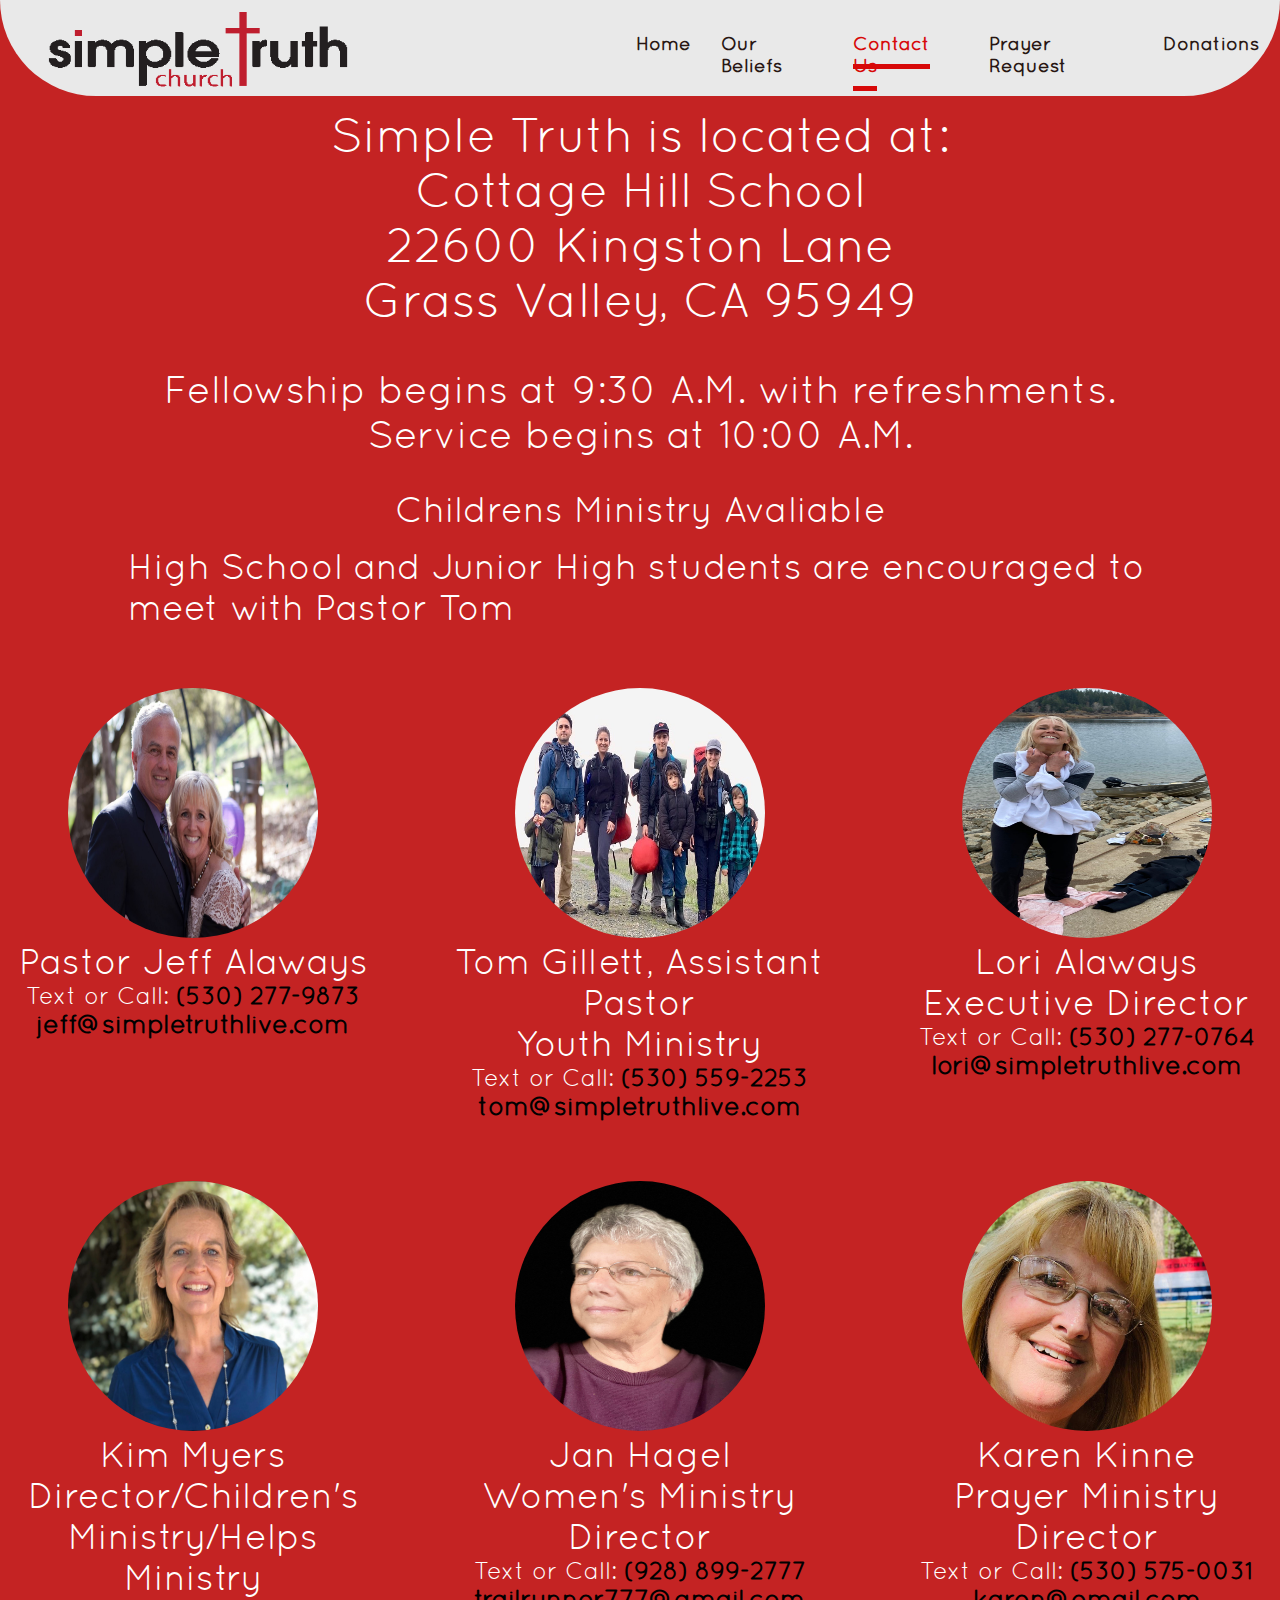
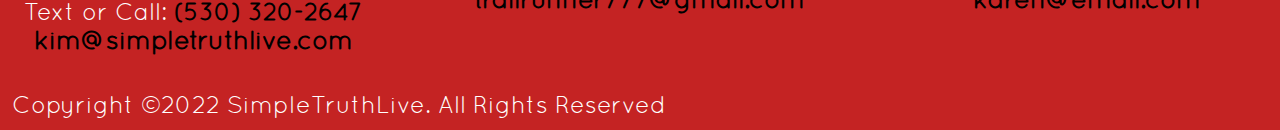
<file: contactUs.html>
<!DOCTYPE html>
<html lang="en">
  <head>
    <meta charset="utf-8" />
    <meta content="width=device-width, initial-scale=1" name="viewport" />
    <link href="styles/contactUs.css" type="text/css" rel="stylesheet" />
    <link href="styles/heading-all.css" type="text/css" rel="stylesheet" />
    <link href="styles/bottom-nav.css" type="text/css" rel="stylesheet" />
    <title>Contacts</title>
  </head>
  <body>
    <div class="container">
      <div class="main-name">
        <a href="index.html"
          ><img
            class="logo"
            src="styles/images/logo.gif"
            alt="logo: Simple Truth Church"
        /></a>
      </div>
      <ul class="navLI">
        <li class="navList1"><a class="black" href="index.html">Home</a></li>
        <li class="navList2">
          <a class="red" href="missionStatement.html">Our Beliefs</a>
        </li>
        <li class="navList3">
          <a id="contact" class="white" href="contactUs.html">Contact Us</a>
        </li>
        <li class="navList4">
          <a class="yellow" href="prayerRequests.html">Prayer Request</a>
        </li>
        <li class="navList6">
          <a class="green" href="donations.html">Donations</a>
        </li>
      </ul>
    </div>

    <div class="address-container">
      <p class="multi-line-address">Simple Truth is located at:</p>
      <p class="multi-line-address">Cottage Hill School</p>
      <p class="multi-line-address">22600 Kingston Lane</p>
      <p class="multi-line-address">Grass Valley, CA 95949</p>
      <p class="service">
        Fellowship begins at 9:30 A.M. with refreshments. Service begins at
        10:00 A.M.
      </p>
      <p class="kids ministry">Childrens Ministry Avaliable</p>
      <p class="kids">
        High School and Junior High students are encouraged to meet with Pastor
        Tom
      </p>
    </div>

    <div class="staff-container">
      <div class="jeff">
        <div>
          <img
            src="styles/images/jeff.jpg"
            alt="Jeff Alaways"
            class="staff-photo"
          />
        </div>
        <p class="staff-1" class="name">Pastor Jeff Alaways</p>
        <p class="staff-2">
          Text or Call:
          <a href="tel:530.277.9873" class="phones">(530) 277-9873</a>
        </p>
        <p>
          <a class="email" href="mailto:jeff@simpletruthlive.com"
            >jeff@simpletruthlive.com</a
          >
        </p>
      </div>

      <div class="tom">
        <div>
          <img
            src="styles/images/tom.jpg"
            alt="Tom Gillett"
            class="staff-photo"
          />
        </div>
        <p class="staff-1">Tom Gillett, Assistant Pastor</p>
        <p class="staff-1">Youth Ministry</p>
        <p class="staff-2">
          Text or Call:
          <a href="tel:530.559.2253" class="phones">(530) 559-2253</a>
        </p>
        <p>
          <a class="email" href="mailto:tom@simpletruthlive.com"
            >tom@simpletruthlive.com</a
          >
        </p>
      </div>

      <div class="lori">
        <div>
          <img
            class="staff-photo"
            src="styles/images/lori.jpg"
            alt="Lori Alaways"
            class="staff-photo"
          />
        </div>
        <p class="staff-1">Lori Alaways</p>
        <p class="staff-1">Executive Director</p>
        <p class="staff-2">
          Text or Call:
          <a href="tel:530.277.0764" class="phones">(530) 277-0764</a>
        </p>
        <p>
          <a class="email" href="mailto:lori@sipletruthlive.com"
            >lori@simpletruthlive.com</a
          >
        </p>
      </div>

      <div class="kim">
        <div>
          <img
            src="styles/images/kim.jpg"
            alt="Kim Meyers"
            class="staff-photo"
          />
        </div>
        <p class="staff-1">Kim Myers</p>
        <p class="staff-1">Director/Children's Ministry/Helps Ministry</p>
        <p class="staff-2">
          Text or Call:
          <a href="tel:530.320.2647" class="phones">(530) 320-2647</a>
        </p>
        <p>
          <a class="email" href="mailto:kim@simpletruthlive.com"
            >kim@simpletruthlive.com</a
          >
        </p>
      </div>

      <div class="jan">
        <div>
          <img
            src="styles/images/jan.jpg"
            alt="Jan Hagel"
            class="staff-photo"
          />
        </div>
        <p class="staff-1">Jan Hagel</p>
        <p class="staff-1">Women's Ministry Director</p>
        <p class="staff-2">
          Text or Call:
          <a href="tel:928.899.2777" class="phones">(928) 899-2777</a>
        </p>
        <p>
          <a class="email" href="mailto:trailrunner777@gmail.com"
            >trailrunner777@gmail.com</a
          >
        </p>
      </div>

      <div class="karen">
        <div>
          <img
            src="styles/images/karen.jpg"
            alt="Karen Kinne"
            class="staff-photo"
          />
        </div>
        <p class="staff-1">Karen Kinne</p>
        <p class="staff-1">Prayer Ministry Director</p>
        <p class="staff-2">
          Text or Call:
          <a href="tel:530.575.0031" class="phones">(530) 575-0031</a>
        </p>
        <p><a class="email" href="mailto:">karen@email.com</a></p>
      </div>
    </div>

    <!-- <div class="bottom-nav">
        <ul class="bottom-list">
          <li class="bottom1"><a class="gallery" href="photo-gallery.html">Photo Gallery</a></li>
          <li class="bottom2">Weekly<a class="announcements" href="announcements.html"> Announcements</a></li>
          <li class="bottom3">Missions<a class="international" href="international.html"> Internationally</a></li>
          <li class="bottom4"><a class="calender" href="calender.html">Monthly Calendar</a></li>
        </ul>
      </div> -->

    <p class="copyright">
      Copyright ©2022 SimpleTruthLive. All Rights Reserved
    </p>
  </body>
</html>
</file>
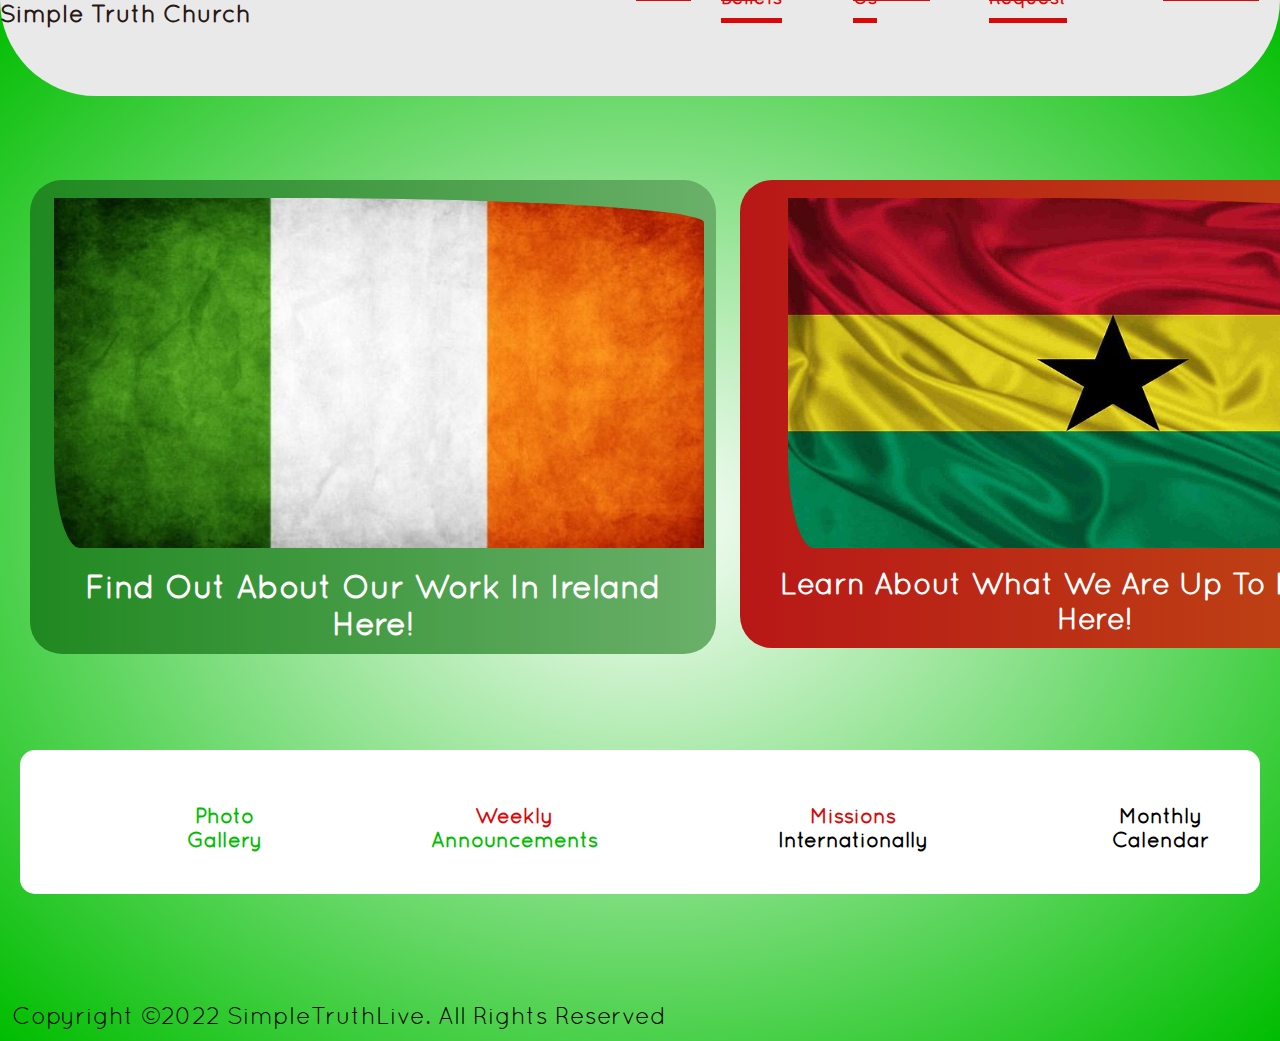
<file: international.html>
<!DOCTYPE html>
<html lang="en">
  <head>
    <meta charset="utf-8" />
    <meta content="width=device-width, initial-scale=1" name="viewport" />
    <link href="styles/heading-all.css" type="text/css" rel="stylesheet" />
    <link href="styles/bottom-nav.css" type="text/css" rel="stylesheet" />
    <link href="styles/international.css" type="text/css" rel="stylesheet" />
    <title>Simple Truth</title>
  </head>
  <body>
    <div class="container">
      <h1 class="main-name"><a href="index.html">Simple Truth Church</a></h1>
      <ul class="navLI">
        <li class="navList1">
          <a id="home" class="black" href="index.html">Home</a>
        </li>
        <li class="navList2">
          <a id="mission" class="red" href="missionStatement.html"
            >Our Beliefs</a
          >
        </li>
        <li class="navList3">
          <a id="contact" class="white" href="contactUs.html">Contact Us</a>
        </li>
        <li class="navList4">
          <a id="prayer" class="yellow" href="prayerRequests.html"
            >Prayer Request</a
          >
        </li>
        <li class="navList6">
          <a id="donation" class="green" href="donations.html">Donations</a>
        </li>
      </ul>
    </div>

    <div class="content-flex">
      <a class="button" href="ireland.html"
        ><div class="content-button-1">
          <img
            src="styles/images/irish-flag.jpg"
            alt="Irish Flag"
            class="flag country-ireland"
          />
          <h1 class="word-content">Find Out About Our Work In Ireland Here!</h1>
        </div></a
      >

      <a class="button" href="africa.html"
        ><div class="content-button-2">
          <img
            src="styles/images/ghana-flag.jpg"
            alt="Ghana Flag"
            class="flag country-ghana"
          />
          <h1 class="word-content">
            Learn About What We Are Up To In Ghana Here!
          </h1>
        </div></a
      >
    </div>

    <div class="bottom-nav">
      <ul class="bottom-list">
        <li class="bottom1">
          <a class="gallery" href="photo-gallery.html">Photo Gallery</a>
        </li>
        <li class="bottom2">
          Weekly<a class="announcements" href="announcements.html">
            Announcements</a
          >
        </li>
        <li class="bottom3">
          Missions<a class="international" href="international.html">
            Internationally</a
          >
        </li>
        <li class="bottom4">
          <a class="calender" href="calender.html">Monthly Calendar</a>
        </li>
      </ul>
    </div>

    <footer>
      <p class="copyright">
        Copyright ©2022 SimpleTruthLive. All Rights Reserved
      </p>
    </footer>
  </body>
</html>
</file>
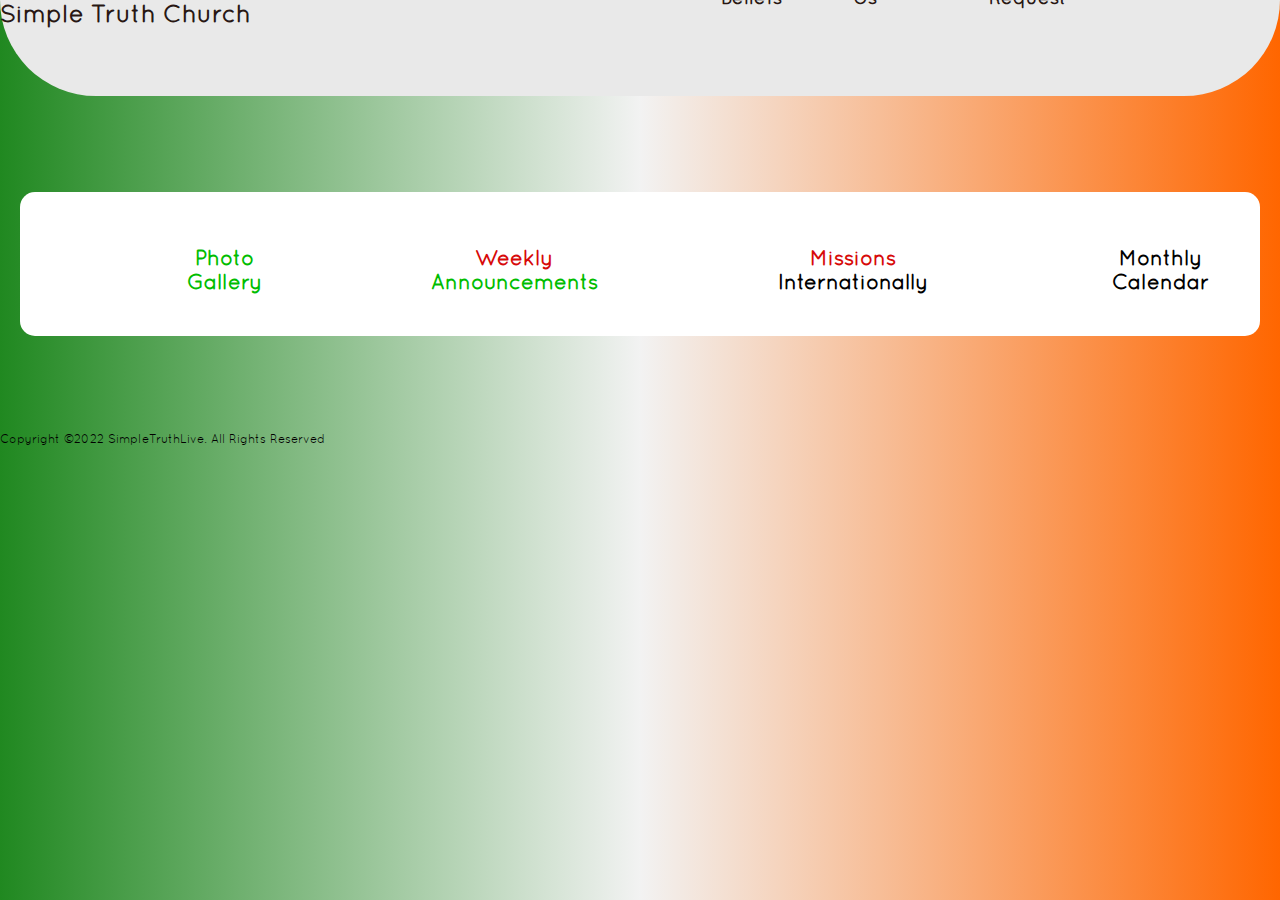
<file: ireland.html>
<!DOCTYPE html>
<html lang="en">
  <head>
    <meta charset="utf-8" />
    <meta content="width=device-width, initial-scale=1" name="viewport" />
    <link href="styles/heading-all.css" type="text/css" rel="stylesheet" />
    <link href="styles/bottom-nav.css" type="text/css" rel="stylesheet" />
    <link href="styles/ireland.css" type="text/css" rel="stylesheet" />
    <title>Simple Truth</title>
  </head>
  <body>
    <div class="container">
      <h1 class="main-name"><a href="index.html">Simple Truth Church</a></h1>
      <ul class="navLI">
        <li class="navList1"><a class="black" href="index.html">Home</a></li>
        <li class="navList2">
          <a class="red" href="missionStatement.html">Our Beliefs</a>
        </li>
        <li class="navList3">
          <a class="white" href="contactUs.html">Contact Us</a>
        </li>
        <li class="navList4">
          <a class="yellow" href="prayerRequests.html">Prayer Request</a>
        </li>
        <li class="navList6">
          <a class="green" href="donations.html">Donations</a>
        </li>
      </ul>
    </div>

    <div class="bottom-nav">
      <ul class="bottom-list">
        <li class="bottom1">
          <a class="gallery" href="photo-gallery.html">Photo Gallery</a>
        </li>
        <li class="bottom2">
          Weekly<a class="announcements" href="announcements.html">
            Announcements</a
          >
        </li>
        <li class="bottom3">
          Missions<a class="international" href="international.html">
            Internationally</a
          >
        </li>
        <li class="bottom4">
          <a class="calender" href="calender.html">Monthly Calendar</a>
        </li>
      </ul>
    </div>

    <footer>
      <p class="copyright">
        Copyright ©2022 SimpleTruthLive. All Rights Reserved
      </p>
    </footer>
  </body>
</html>
</file>
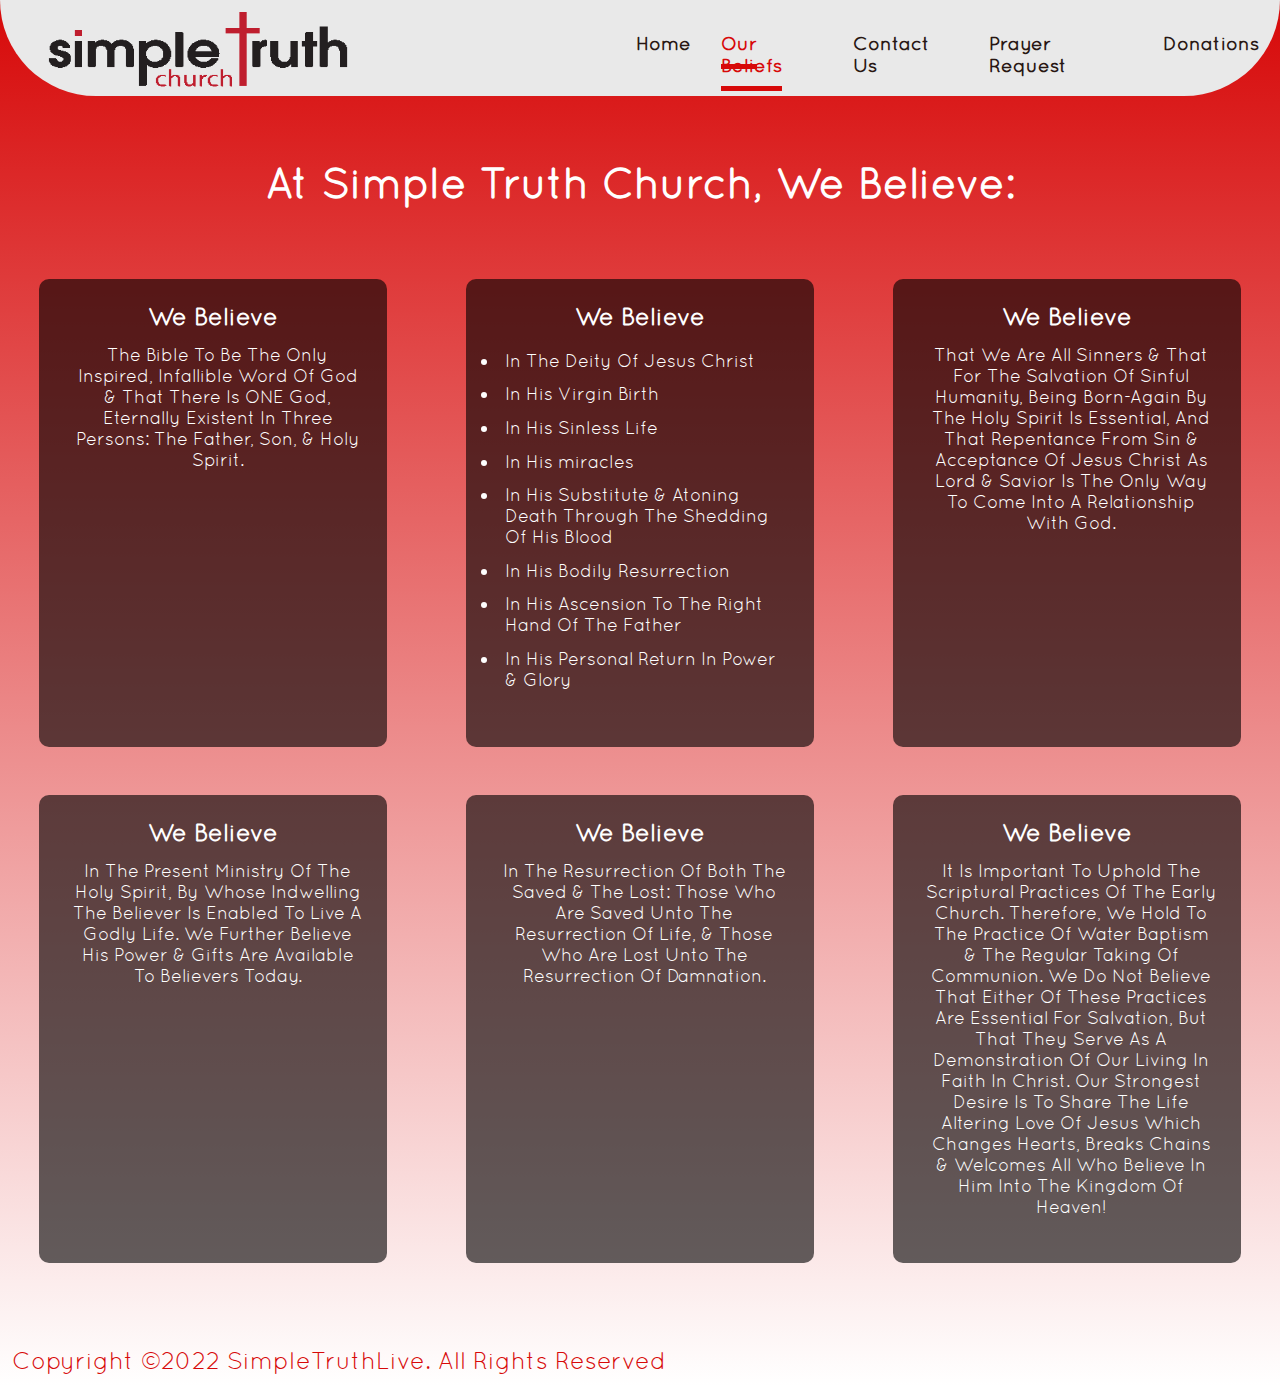
<file: missionStatement.html>
<!DOCTYPE html>
<html lang="en">
  <head>
    <meta charset="utf-8" />
    <meta content="width=device-width, initial-scale=1" name="viewport" />
    <link href="styles/mission.css" type="text/css" rel="stylesheet" />
    <link href="styles/heading-all.css" type="text/css" rel="stylesheet" />
    <link href="styles/bottom-nav.css" type="text/css" rel="stylesheet" />
    <title>What We Believe</title>
  </head>
  <body>
    <div class="container">
      <div class="main-name">
        <a href="index.html"
          ><img
            class="logo"
            src="styles/images/logo.gif"
            alt="logo: Simple Truth Church"
        /></a>
      </div>
      <ul class="navLI">
        <li class="navList1"><a class="black" href="index.html">Home</a></li>
        <li class="navList2">
          <a id="mission" class="red" href="missionStatement.html"
            >Our Beliefs</a
          >
        </li>
        <li class="navList3">
          <a class="white" href="contactUs.html">Contact Us</a>
        </li>
        <li class="navList4">
          <a class="yellow" href="prayerRequests.html">Prayer Request</a>
        </li>
        <li class="navList6">
          <a class="green" href="donations.html">Donations</a>
        </li>
      </ul>
    </div>
    <h2 class="hero">At Simple Truth Church, We Believe:</h2>

    <div class="grid">
      <div class="card">
        <h2 class="card-hero">We Believe</h2>
        <p class="card-content">
          The Bible To Be The Only Inspired, Infallible Word Of God & That There
          Is ONE God, Eternally Existent In Three Persons: The Father, Son, &
          Holy Spirit.
        </p>
      </div>

      <div class="card">
        <h2 class="card-hero">We Believe</h2>
        <ul class="card-content">
          <li class="core-content left">In The Deity Of Jesus Christ</li>
          <li class="core-content left">In His Virgin Birth</li>
          <li class="core-content left">In His Sinless Life</li>
          <li class="core-content left">In His miracles</li>
          <li class="core-content left">
            In His Substitute & Atoning Death Through The Shedding Of His Blood
          </li>
          <li class="core-content left">In His Bodily Resurrection</li>
          <li class="core-content left">
            In His Ascension To The Right Hand Of The Father
          </li>
          <li class="core-content left">
            In His Personal Return In Power & Glory
          </li>
        </ul>
      </div>

      <div class="card">
        <h2 class="card-hero">We Believe</h2>
        <p class="card-content">
          That We Are All Sinners & That For The Salvation Of Sinful Humanity,
          Being Born-Again By The Holy Spirit Is Essential, And That Repentance
          From Sin & Acceptance Of Jesus Christ As Lord & Savior Is The Only Way
          To Come Into A Relationship With God.
        </p>
      </div>

      <div class="card">
        <h2 class="card-hero">We Believe</h2>
        <p class="card-content">
          In The Present Ministry Of The Holy Spirit, By Whose Indwelling The
          Believer Is Enabled To Live A Godly Life. We Further Believe His Power
          & Gifts Are Available To Believers Today.
        </p>
      </div>

      <div class="card">
        <h2 class="card-hero">We Believe</h2>
        <p class="card-content">
          In The Resurrection Of Both The Saved & The Lost: Those Who Are Saved
          Unto The Resurrection Of Life, & Those Who Are Lost Unto The
          Resurrection Of Damnation.
        </p>
      </div>

      <div class="card">
        <h2 class="card-hero">We Believe</h2>
        <p class="card-content">
          It Is Important To Uphold The Scriptural Practices Of The Early
          Church. Therefore, We Hold To The Practice Of Water Baptism & The
          Regular Taking Of Communion. We Do Not Believe That Either Of These
          Practices Are Essential For Salvation, But That They Serve As A
          Demonstration Of Our Living In Faith In Christ. Our Strongest Desire
          Is To Share The Life Altering Love Of Jesus Which Changes Hearts,
          Breaks Chains & Welcomes All Who Believe In Him Into The Kingdom Of
          Heaven!
        </p>
      </div>
    </div>

    <!-- <div class="bottom-nav">
        <ul class="bottom-list">
          <li class="bottom1"><a class="gallery" href="photo-gallery.html">Photo Gallery</a></li>
          <li class="bottom2">Weekly<a class="announcements" href="announcements.html"> Announcements</a></li>
          <li class="bottom3">Missions<a class="international" href="international.html"> Internationally</a></li>
          <li class="bottom4"><a class="calender" href="calender.html">Monthly Calendar</a></li>
        </ul>
      </div> -->

    <p class="copyright">
      Copyright ©2022 SimpleTruthLive. All Rights Reserved
    </p>
  </body>
</html>
</file>
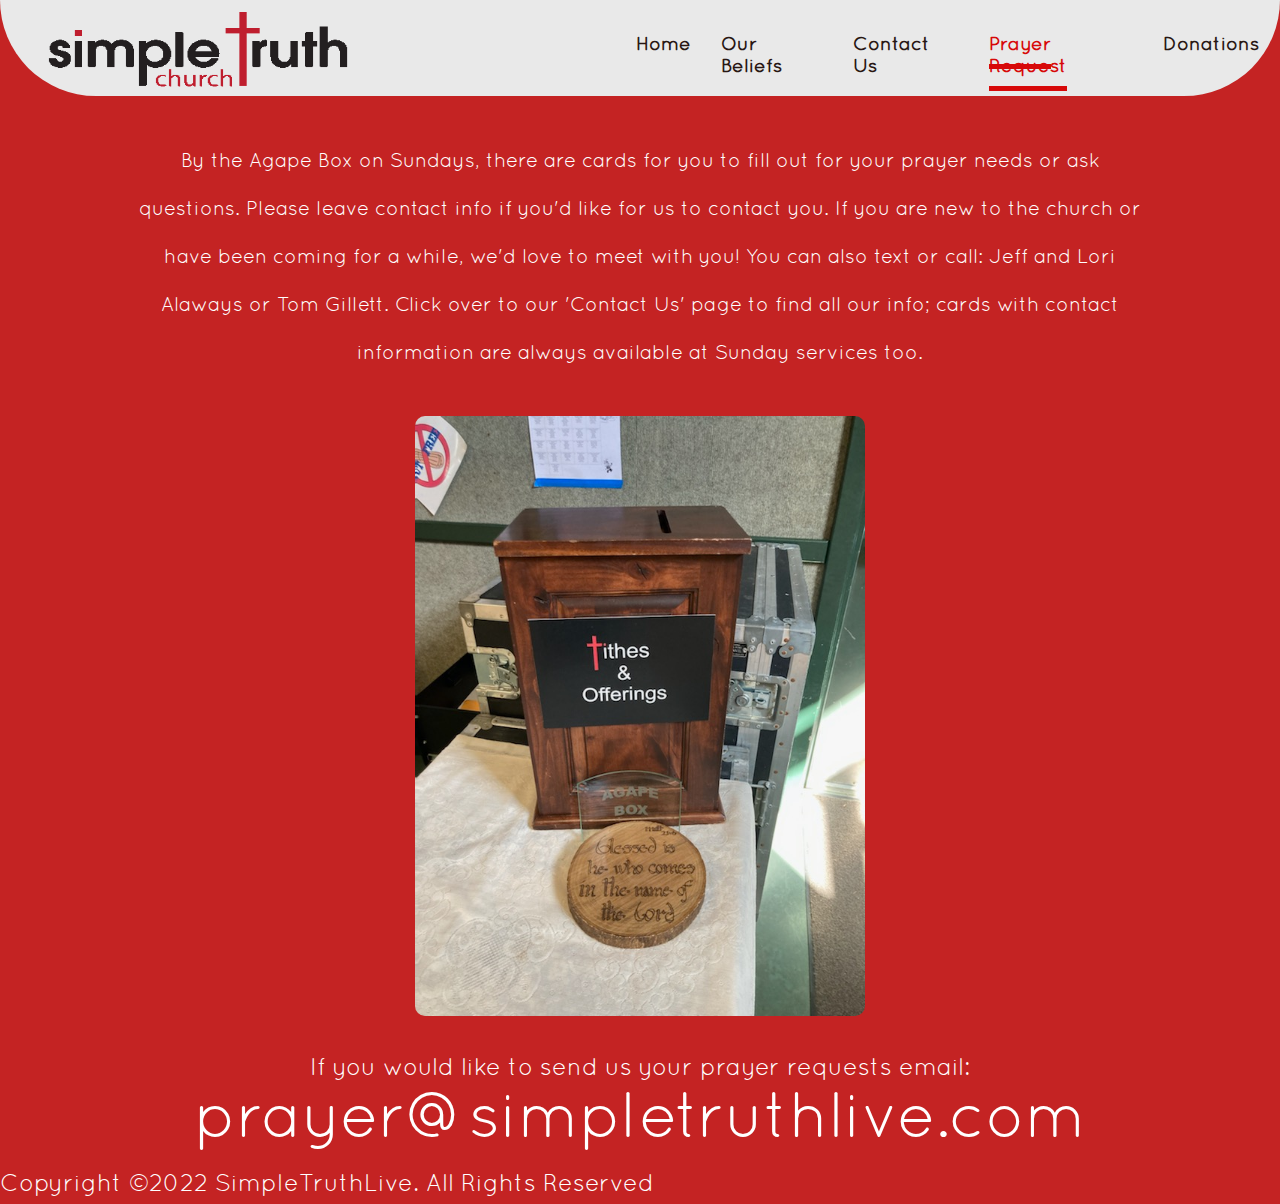
<file: prayerRequests.html>
<!DOCTYPE html>
<html lang="en">
  <head>
    <meta charset="utf-8" />
    <meta content="width=device-width, initial-scale=1" name="viewport" />
    <link href="styles/prayer.css" type="text/css" rel="stylesheet" />
    <link href="styles/heading-all.css" type="text/css" rel="stylesheet" />
    <link href="styles/bottom-nav.css" type="text/css" rel="stylesheet" />
    <title>Prayer Needs</title>
  </head>
  <body>
    <div class="container">
      <div class="main-name">
        <a href="index.html"
          ><img
            class="logo"
            src="styles/images/logo.gif"
            alt="logo: Simple Truth Church"
        /></a>
      </div>
      <ul class="navLI">
        <li class="navList1"><a class="black" href="index.html">Home</a></li>
        <li class="navList2">
          <a class="red" href="missionStatement.html">Our Beliefs</a>
        </li>
        <li class="navList3">
          <a class="white" href="contactUs.html">Contact Us</a>
        </li>
        <li class="navList4">
          <a id="prayer" class="yellow" href="prayerRequests.html"
            >Prayer Request</a
          >
        </li>
        <li class="navList6">
          <a class="green" href="donations.html">Donations</a>
        </li>
      </ul>
    </div>
    <div class="content">
      <p class="agape">
        By the Agape Box on Sundays, there are cards for you to fill out for
        your prayer needs or ask questions. Please leave contact info if you'd
        like for us to contact you. If you are new to the church or have been
        coming for a while, we'd love to meet with you! You can also text or
        call: Jeff and Lori Alaways or Tom Gillett. Click over to our 'Contact
        Us' page to find all our info; cards with contact information are always
        available at Sunday services too.
      </p>
      <div class="picture-container">
        <img class="picture" src="/styles/images/agape.jpg" />
      </div>
      <p class="prayer">
        If you would like to send us your prayer requests email:
        <a class="prayer-A" href="prayer@simpletruthlive.com"
          >prayer@simpletruthlive.com</a
        >
      </p>
    </div>

    <!-- <div class="bottom-nav">
      <ul class="bottom-list">
        <li class="bottom1"><a class="gallery" href="photo-gallery.html">Photo Gallery</a></li>
        <li class="bottom2">Weekly<a class="announcements" href="announcements.html"> Announcements</a></li>
        <li class="bottom3">Missions<a class="international" href="international.html"> Internationally</a></li>
        <li class="bottom4"><a class="calender" href="calender.html">Monthly Calendar</a></li>
      </ul>
    </div> -->

    <p class="copyright">
      Copyright ©2022 SimpleTruthLive. All Rights Reserved
    </p>
  </body>
</html>
</file>
<file: styles/heading-all.css>
/* layout, fonts, and general size */
@font-face {
  font-family: 'quicksandregular';
  src: url('fonts/quicksand-regular-webfont.woff2') format('woff2'),
    url('fonts/quicksand-regular-webfont.woff') format('woff');
  font-weight: normal;
  font-style: normal;
}

* {
  margin: 0;
  padding: 0;
}

/*Simple Truth Scrollbar*/
::-webkit-scrollbar {
  width: 10px;
}

::-webkit-scrollbar-track {
  background: hsl(0, 0%, 0%);
  overflow-x: hidden;
}
::-webkit-scrollbar-thumb {
  background-color: hsl(0, 0%, 100%);
  height: 20px;
  width: 15px;
  border-radius: 5px;
  scroll-behavior: smooth;
}

/*Header Section */
.container {
  border-radius: 0 0 90rem 90rem;
  background-color: #e9e9e9;
  height: 6rem;
  width: 100%;
}

.logo {
  margin: 1em 0 0 3rem;
  width: 300px;
  height: 80px;
}

.navLI {
  display: flex;
  margin: -7em 0 0 48%;
  padding: 0.5em;
}

.navList1,
.navList2,
.navList3,
.navList4,
.navList5,
.navList6 {
  font-size: 1.6em;
  font-weight: 700;
  list-style: none;
  padding: 0.8em;
}

.red:hover,
.red:focus,
#mission,
#home,
#donation,
#prayer,
#contact {
  padding-bottom: 10px;
  border-bottom: 5px solid hsl(0, 92%, 44%);
  color: hsl(0, 92%, 44%);
}

/* .green:hover,
.green:focus,
#donation {
  padding-bottom: 10px;
  border-bottom: 5px solid hsl(120, 100%, 37%);
  color: hsl(120, 100%, 37%);
}

.yellow:hover,
.yellow:focus,
#prayer {
  padding-bottom: 10px;
  border-bottom: 5px solid hsl(60, 100%, 55%);
  color: hsl(60, 100%, 55%);
}

.black:hover,
.black:focus {
  padding-bottom: 10px;
  border-bottom: 5px solid hsl(0, 0%, 0%);
  color: hsl(0, 0%, 0%);
}

.white:hover,
.white:focus,
#contact {
  padding-bottom: 10px;
  border-bottom: 5px solid hsl(0, 92%, 44%);
  color: hsl(0, 92%, 44%);
} */

.navHover:focus {
  outline: none;
}

a {
  text-decoration: none;
  color: #281713;
}

/* Mobile Style */
@media screen and (max-width: 500px) {
  /* layout adjustments */
  .container {
    background: hsl(193, 100%, 85%);
    width: 100%;
    height: 14em;
  }

  .logo {
    margin: 0.25em 0 0 1.5em;
    width: 280px;
    height: 100px;
  }

  .navLI {
    display: flex;
    margin: -1em 0 0 -1em;
    padding: 0.75em;
  }

  .navList1,
  .navList2,
  .navList3,
  .navList4,
  .navList5,
  .navList6 {
    font-size: 0.99em;
    font-weight: 700;
    list-style: none;
    padding: 0.8em;
  }

  .red:hover,
  .red:focus,
  #mission {
    padding-bottom: 10px;
    border-bottom: 0;
    color: hsl(0, 92%, 44%);
  }

  .green:hover,
  .green:focus,
  #donation {
    padding-bottom: 10px;
    border-bottom: 0;
    color: hsl(120, 100%, 37%);
  }

  .yellow:hover,
  .yellow:focus,
  #prayer {
    padding-bottom: 10px;
    border-bottom: 0;
    color: hsl(60, 100%, 55%);
  }

  .black:hover,
  .black:focus,
  #home {
    padding-bottom: 10px;
    border-bottom: 0;
    color: hsl(0, 0%, 0%);
  }

  .white:hover,
  .white:focus,
  #contact {
    padding-bottom: 10px;
    border-bottom: 0;
    color: hsl(0, 92%, 44%);
  }

  a {
    text-decoration: none;
    color: hsl(224, 97%, 26%);
  }
}
</file>
<file: styles/bottom-nav.css>
/* layout, fonts, and general size */
@font-face {
    font-family: 'quicksandregular';
    src: url('fonts/quicksand-regular-webfont.woff2') format('woff2'),
      url('fonts/quicksand-regular-webfont.woff') format('woff');
    font-weight: normal;
    font-style: normal;
}
  
* {
    margin: 0;
    padding: 0;
}

/* container */
.bottom-nav {
    width: 95%;
    margin: 8em auto;
    background-color: white;
    height: 10em;
    text-align: center;
    padding: 1em;
    border-radius: 15px;
}

/* flex */
.bottom-list {
    list-style: none;
    display: flex;
    flex-direction: row;
    gap: 5em;
    margin: 2em 0 0 6em;
    font-size: 1.75em;
    font-weight: 600;
}

.bottom1,
.bottom2,
.bottom3:hover,
.bottom4:hover {
    color: hsl(0, 92%, 44%);
}

.bottom1:hover,
.bottom2:hover,
.bottom3,
.bottom4 {
    color:hsl(0, 92%, 44%);
}

.gallery,
.announcements,
.international:hover,
.calender:hover {
    color:hsl(120, 100%, 37%);
}

.gallery:hover,
.announcements:hover,
.international,
.calender {
    color:hsl(0, 0%, 0%);
}

@media screen and (max-width: 500px) {
    
    .bottom-nav {
        width: 95%;
        margin: 8em auto;
        background-color: white;
        height: 45em;
        text-align: center;
        padding: 1em;
        border-radius: 15px;
    }
    
    .bottom-list {
        list-style: none;
        display: flex;
        flex-direction: column;
        gap: 5em;
        margin: 2em 0 0 .25em;
        font-size: 1.75em;
        font-weight: 600;
    }
}
</file>
<file: styles/home-page.css>
:root {
  --bgColor: #c42323;
}

/* home background */
body {
  background-color: var(--bgColor);
  font-size: 12px;
  font-family: 'quicksandregular';
}

/*video size and placement*/
.ytVideo {
  margin: 6em 0 0 7rem;
  width: 100%;
  height: 100%;
}
.ytVideo,
iframe {
  left: 0;
  top: 0;
  right: 0;
  bottom: 0;
  width: 1600px;
  height: 800px;
  border-radius: 20px;
}

/*Clicks*/
.clickImg {
  border-radius: 15px;
}

.clicks1,
.clicks3 {
  text-decoration: none;
  cursor: pointer;
  padding: 2em;
  border: none;
  border-radius: 15px;
  margin-top: 3em;
  background-color: var(--bgColor);
}

.grid {
  display: grid;
  grid-template-columns: repeat(2, 1fr);
  width: 80%;
  margin: 20px auto;
  padding-left: 21em;
}

.clicks1:hover,
.clicks3:hover,
.clicks1:focus,
.clicks3:focus {
  background-color: #ffffff;
}

/*Copyright*/
.copyright {
  font-family: 'quicksandregular';
  font-size: 2em;
  color: hsl(0, 0%, 100%);
  position: relative;
  padding: 0.5em;
}

/* Mobile Style */
@media screen and (max-width: 500px) {
  /*video size and placement*/
  .ytVideo {
    display: flex;
    position: relative;
    margin-left: 2.45em;
    margin-top: 4em;
    width: 100%;
    height: 100%;
  }
  .ytVideo,
  iframe {
    left: 0;
    top: 0;
    right: 0;
    bottom: 0;
    width: 90%;
    height: 80%;
  }

  /*Clicks*/
  .clicks1,
  .clicks3 {
    text-decoration: none;
    cursor: pointer;
    padding: 0.5em;
    border: none;
    border-radius: 0;
    margin-top: 3em;
  }

  .grid {
    display: flex;
    flex-direction: column;
    padding: 0;
  }

  .black:hover,
  .black:focus,
  #current-page {
    padding-bottom: 10px;
    border-bottom: 5px solid hsl(0, 0%, 0%);
    color: hsl(0, 0%, 0%);
  }
}
</file>
<file: styles/slideshow.css>
.slideshowBackground {
  height: 50em;
  width: 100%;
}

/* Slideshow Container And Prev/Next Buttons */
/* Slideshow container */
.slideshow-container {
  height: 100%;
  position: relative;
  margin: 2em auto;
}

.mySlides {
  display: none;
}

.mySlides a {
  text-decoration: none;
  color: hsl(288, 72%, 50%);
}

.mySlides a:hover {
  color: hsl(176, 67%, 45%);
  background-color: hsl(0, 0%, 100%);
  border-radius: 5px;
}

/* Next & previous buttons */
.prev,
.next {
  cursor: pointer;
  position: absolute;
  top: 6em;
  width: auto;
  margin-top: -22px;
  padding: 16px;
  color: hsl(0, 0%, 0%);
  font-weight: bold;
  font-size: 4em;
  transition: 0.6s ease;
  border-radius: 0 3px 3px 0;
  user-select: none;
}

.prev {
  left: 0;
  border-radius: 0px 3px 3px 0;
}

.next {
  right: 0;
  border-radius: 3px 0 0 3px;
}

.fade {
  animation: fade 2s ease-out;
}

@-webkit-keyframes fade {
  from {
    opacity: 0.4;
  }
  to {
    opacity: 1;
  }
}

@keyframes fade {
  from {
    opacity: 0.4;
  }
  to {
    opacity: 1;
  }
}

.announcments {
  width: 55rem;
  height: 50em;
  text-align: center;
  margin: 0 0 0 18rem;
  border-radius: 15px;
}

@media screen and (max-width: 500px) {
  .announcments {
    width: 100%;
    height: 100%;
    text-align: center;
    margin: 1.75em 0 0 0;
  }
}
</file>
<file: styles/africa.css>
body {
  background-image: linear-gradient(
        rgb(184, 23, 23),
        rgb(209, 209, 7),
        hsl(120, 62%, 33%)
    );
  font-size: 12px;
  font-family: 'quicksandregular';
}
</file>
<file: styles/anouncements.css>
/* layout, fonts, and general size */
@font-face {
    font-family: 'quicksandregular';
    src: url('fonts/quicksand-regular-webfont.woff2') format('woff2'),
      url('fonts/quicksand-regular-webfont.woff') format('woff');
    font-weight: normal;
    font-style: normal;
}

body {
    background-color: hsl(180, 100%, 50%);
    font-size: 12px;
    font-family: 'quicksandregular';
}

.hero-title {
    color: hsl(189, 100%, 26%);
    font-size: 4em;
    text-align: center;
    margin: .5em 0 1em 0;
}

.content-container {
    display: grid;
    grid-template-columns: repeat(3, 1fr);
    gap: 5em;
}

.content {
    width: 80%;
    margin: 0 auto;
    padding: .5em;
    color:hsl(330, 100%, 50%);
    font-size: 2em;
}

.pink-link {
    color:hsl(310, 24%, 41%);
}

.bottom-nav {
    background-color: hsl(0, 0%, 100%);
}

.copyright {
    color: hsl(0, 0%, 0%);
    font-size: 2em;
    padding: .5em;
}

@media screen and (max-width: 500px) {
    .hero-title {
        color: hsl(189, 100%, 26%);
        font-size: 2em;
        text-align: center;
        margin: .5em 0 1em 0;
    }
    
    .content-container {
        display: flex;
        flex-direction: column;
        gap: 1em;
    }

    .content {
        width: 80%;
        margin: 0 auto;
        padding: .5em;
        color:hsl(263, 100%, 50%);
        font-size: 2.5em;
    }
}
</file>
<file: styles/calender.css>
.seasonal-image {
    margin: -22em 0 0 80em;
}

.current-season {
    width: 400px;
    height: 300px;
}

.calender-month {
    width: 30em;
    padding: 2em;
    margin: 4em 0 0 16em;
}

.month {
    color: hsl(0, 0%, 100%);
    font-size: 15em;
    border-bottom: 10px solid hsl(0, 0%, 100%);
}

.calender-container {
    margin: 5em 0 0 1em;
    display: grid;
    grid-template-columns: repeat(6, 1fr);
    text-align: right;
    row-gap: 2.5em;
    column-gap: 1em;
}

.calender-days {
    width: 220px;
    height: 220px;
    border: 2px solid hsl(0, 0%, 100%);
}

.day {
    font-size: 1.75em;
    padding: 5px;
}

/* calender content */
.content-list {
    font-size: 1.15em;
}

.content {
    list-style-type: none;
    padding: 5px;
}

.copyright {
    font-size: 2em;
    color:hsl(0, 0%, 100%);
    padding: 0.5em;
}

@media screen and (max-width: 500px) {
    .seasonal-image {
        margin: 0 0 0 9em;
    }
    
    .current-season {
        width: 200px;
        height: 150px;
    }
    
    .calender-month {
        width: 19.5em;
        padding: 2em;
        margin: 4em 0 0 6.25em;
    }

    .month {
        color: hsl(0, 0%, 100%);
        font-size: 8em;
        border-bottom: 10px solid hsl(0, 0%, 100%);
    }

    .calender-container {
        margin: 5em 0 0 1em;
        display: grid;
        grid-template-columns: repeat(2, 1fr);
        text-align: right;
        row-gap: 2.5em;
        column-gap: 1em;
    }
    
    .calender-days {
        width: 180px;
        height: 100%;
        border: 2px solid hsl(0, 0%, 100%);
    }
}
</file>
<file: styles/summer-calander.css>
:root {
    --summer: #C197FF;
    --winter: #C1FCF5;
    --fall: #b3792e;
    --spring: #a8f373;
}

/* seasonal image stuff */
img {
    content: url(../seasons/summer.png)
}




/* everything else */
* {
    margin: 0;
    padding: 0;
}

body {
    background-color: var(--summer);
    font-size: 12px;
    font-family: 'quicksandregular';
}
</file>
<file: styles/contactUs.css>
/* layout, fonts, and general size */
@font-face {
  font-family: 'quicksandregular';
  src: url('fonts/quicksand-regular-webfont.woff2') format('woff2'),
    url('fonts/quicksand-regular-webfont.woff') format('woff');
  font-weight: normal;
  font-style: normal;
}

@keyframes expand {
  0% {
    border-radius: 50%;
  }

  100% {
    border-radius: 5em;
  }
}

@keyframes collapse {
  0% {
    border-radius: 5em;
  }

  100% {
    border-radius: 50%;
  }
}

* {
  margin: 0;
  padding: 0;
}

body {
  background-color: #c42323;
  font-size: 12px;
  font-family: 'quicksandregular';
  color: hsl(0, 0%, 100%);
}

/* Address and Meeting Information */
.address-container {
  width: 80%;
  margin: 1em auto;
}

.multi-line-address {
  font-size: 4em;
  text-align: center;
}

.service {
  font-size: 3.25em;
  margin: 1em 0 0 0;
  text-align: center;
}

.ministry {
  text-align: center;
  margin: 1rem 0 0 0;
}

.kids {
  font-size: 3em;
  padding: 1rem 0 0 0;
}

/* Staff Photo Sizing */
.staff-photo {
  height: 250px;
  width: 250px;
  border-radius: 50%;
  transition: 300ms ease-in-out;
  animation: collapse 0.5s ease-in-out;
}

.staff-photo:hover,
.staff-photo:focus {
  transition: 300ms ease-in-out;
  animation: expand 1s ease-in-out;
  animation-fill-mode: forwards;
}

/* Staff Grid */
.staff-container {
  display: grid;
  grid-template-columns: repeat(3, 1fr);
  text-align: center;
  gap: 5em;
  margin: 5em 0 0 0;
}

.staff-1 {
  font-size: 3em;
}

.staff-2 {
  font-size: 2em;
}

.phones {
  color: hsl(0, 0%, 0%);
  font-size: 1.5rem;
  font-weight: 600;
}

.phones:hover,
.phones:focus {
  color: hsl(0, 0%, 100%);
}

.email {
  color: hsl(0, 0%, 0%);
  font-size: 1.65rem;
  font-weight: 600;
}

.email:hover,
.email:focus {
  color: hsl(0, 0%, 99%);
}

/*Copyright*/
.copyright {
  font-family: 'quicksandregular';
  font-size: 2em;
  color: hsl(0, 0%, 100%);
  margin: 1em 0 0 0;
  padding: 0.5em;
}

@media screen and (max-width: 500px) {
  .staff-container {
    display: grid;
    grid-template-columns: repeat(1, 1fr);
    text-align: center;
    gap: 7em;
    margin: 5em 0 0 0;
  }
}
</file>
<file: styles/international.css>
@keyframes swoosh {
    0% {
      background-position: left;
    }

    100% {
      background-position: right;
    }
}

/* general */
body {
    background-image: radial-gradient(
        #ffffff,
        #00bd00
    );
    font-size: 12px;
    font-family: 'quicksandregular';
}

/* photo-sizing */
.flag {
    width: 650px;
    height: 350px;
    border-radius: 7% 65% 66% 4% / 0% 7% 0% 27%;
}

.country-ghana {
    margin: .5em 0 0 3em;
}

.country-ireland {
    margin: .5em 0 0 1em;
}

/* content design for flex and button anchors */
.content-flex {
    display: flex;
    flex-direction: row;
    gap: 2em;
    margin: 7em 0 0 2.5em;
}

.content-button-1, .content-button-2 {
    padding: 1em;
    border-radius: 2rem;
}

.content-button-1 {
    background-image: linear-gradient(
        90deg,
        hsl(120, 62%, 33%),
        hsl(0, 0%, 100%), 
        hsl(24, 100%, 50%)
    );
    background-size: 600%;
    animation: swoosh 6s infinite alternate 4s;
}

.content-button-1 .word-content {
    color: hsl(0, 0%, 100%);
    font-size: 2.75em;
}

.content-button-2 {
    background-image: linear-gradient(
        90deg,
        rgb(184, 23, 23),
        rgb(209, 209, 7),
        hsl(120, 62%, 33%)
    );
    background-size: 700%;
    animation: swoosh 6s infinite alternate 4s;
}

.content-button-2 .word-content {
    color:hsl(0, 0%, 100%);
    font-size: 2.5em;
}

.word-content {
    text-align: center;
    margin: .5em 0 0 0;  
}

/*Copyright*/
.copyright {
    font-size: 2em;
    color:hsl(0, 0%, 0%);
    padding: 0.5em;
}

@media screen and (max-width: 500px) {
    .flag {
        width: 300px;
        height: 150px;
        border-radius: 7% 65% 66% 4% / 0% 7% 0% 27%;
    }

    .content-flex {
        display: flex;
        flex-direction: column;
        gap: 8em;
        margin: 7em 0 0 0;
    }
}
</file>
<file: styles/ireland.css>
body {
  background-image: linear-gradient(
        90deg,
        hsl(120, 62%, 33%),
        hsl(0, 0%, 95%), 
        hsl(24, 100%, 50%)
  );
  font-size: 12px;
  font-family: 'quicksandregular';
}
</file>
<file: styles/mission.css>
@keyframes swoosh {
  0% {
    background-color:hsla(0, 92%, 44%, 0.438);
  }

  100% {
    background-color: hsla(0, 0%, 0%, 0.61);
  }
}

body {
  background-image: linear-gradient(
      360deg,
      #ffffff,
      #d70909
    );
  font-size: 12px;
  font-family: 'quicksandregular';
}

/* Hero */
.hero {
  color:hsl(0, 0%, 100%);
  font-size: 3.5em;
  text-align: center;
  margin: 1.5em 0 0 0;
}

/*setting layouts for content and misc. for mission statements*/
.grid {
  display: grid;
  grid-template-columns: repeat(3, 1fr);
  justify-content: center;
  margin: 4em auto;
}

.card {
  background-color: hsl(0, 0%, 0%, 0.61);
  padding: 2em;
  margin: 2em auto;
  border-radius: 10px;
  width: 300px;
  height: 420px;
  /* animation: swoosh 6s infinite alternate 6s; */
}

.card-hero {
  color:hsl(0, 0%, 100%);
  font-size: 2em;
  text-align: center;
}

.left {
  text-align: left;
}

.card-content {
  color: hsl(0, 0%, 100%);
  font-size: 1.5em;
  margin: .75em 0 0 .5em;
  text-align: center;
}

.core-content {
  padding: .35em;
}


/*Copyright*/
.copyright {
  font-family: 'quicksandregular';
  font-size: 2em;
  color: hsl(0, 92%, 44%);
  padding: 0.5em;
}


/* Mobile Style */
@media screen and (max-width: 500px) {
  /* Hero */
  .hero {
    color:hsl(0, 0%, 100%);
    font-size: 3.5em;
    text-align: center;
    margin: 1.5em 0 0 .075em;
  }

  /*setting layouts for content and misc. for mission statements*/
  .grid {
    display: flex;
    flex-direction: column;
    gap: 5em;
    justify-content: center;
    margin: 0 0 0 1.75em;
  }
  
  .card {
    background-color: hsla(0, 92%, 44%, 0.438);
    padding: 1em;
    margin: 8em 0 0 0;
    border-radius: 10px;
    width: 350px;
    height: 100%;
  }
  
  .card-hero {
    color:hsl(0, 0%, 100%);
    font-size: 2em;
    text-align: center;
  }
  
  .card-content {
    color: hsl(0, 0%, 100%);
    font-size: 1.5em;
    margin: 2em 0 0 0;
    text-align: center;
  }

}
</file>
<file: styles/prayer.css>
body {
  background-color: #c42323;
  font-size: 12px;
  font-family: 'quicksandregular';
}

/*sizing and placement*/

.content {
  color: hsl(0, 0%, 100%);
}

.agape {
  width: 80%;
  text-align: center;
  font-size: 1.25rem;
  margin: 2em auto;
  line-height: 3rem;
}

.picture-container {
  text-align: center;
}

.picture {
  height: 600px;
  border-radius: 10px;
}

.prayer {
  text-align: center;
  font-size: 1.5rem;
  margin-top: 1em;
  line-height: 2em;
}

.copyright {
  font-size: 2em;
  color: hsl(0, 0%, 100%);
  padding: 1rem 0 0.5rem 0;
}

.prayer-A {
  font-size: 4rem;
  color: hsl(0, 0%, 100%);
}

/* Mobile Style */
@media screen and (max-width: 500px) {
  .agape {
    width: 95%;
    text-align: center;
    font-size: 2em;
    font-weight: bold;
    margin-top: 2em;
    padding: 0 0 0 0.25em;
    line-height: 2.5em;
  }

  .prayer {
    color: hsl(176, 46%, 46%);
    text-align: center;
    font-size: 3em;
    font-weight: bolder;
    padding: 0;
    margin-top: 1em;
    line-height: 2em;
  }

  .prayer-A {
    font-size: 0.75em;
  }

  .copyright {
    margin-top: 2em;
  }
}
</file>
